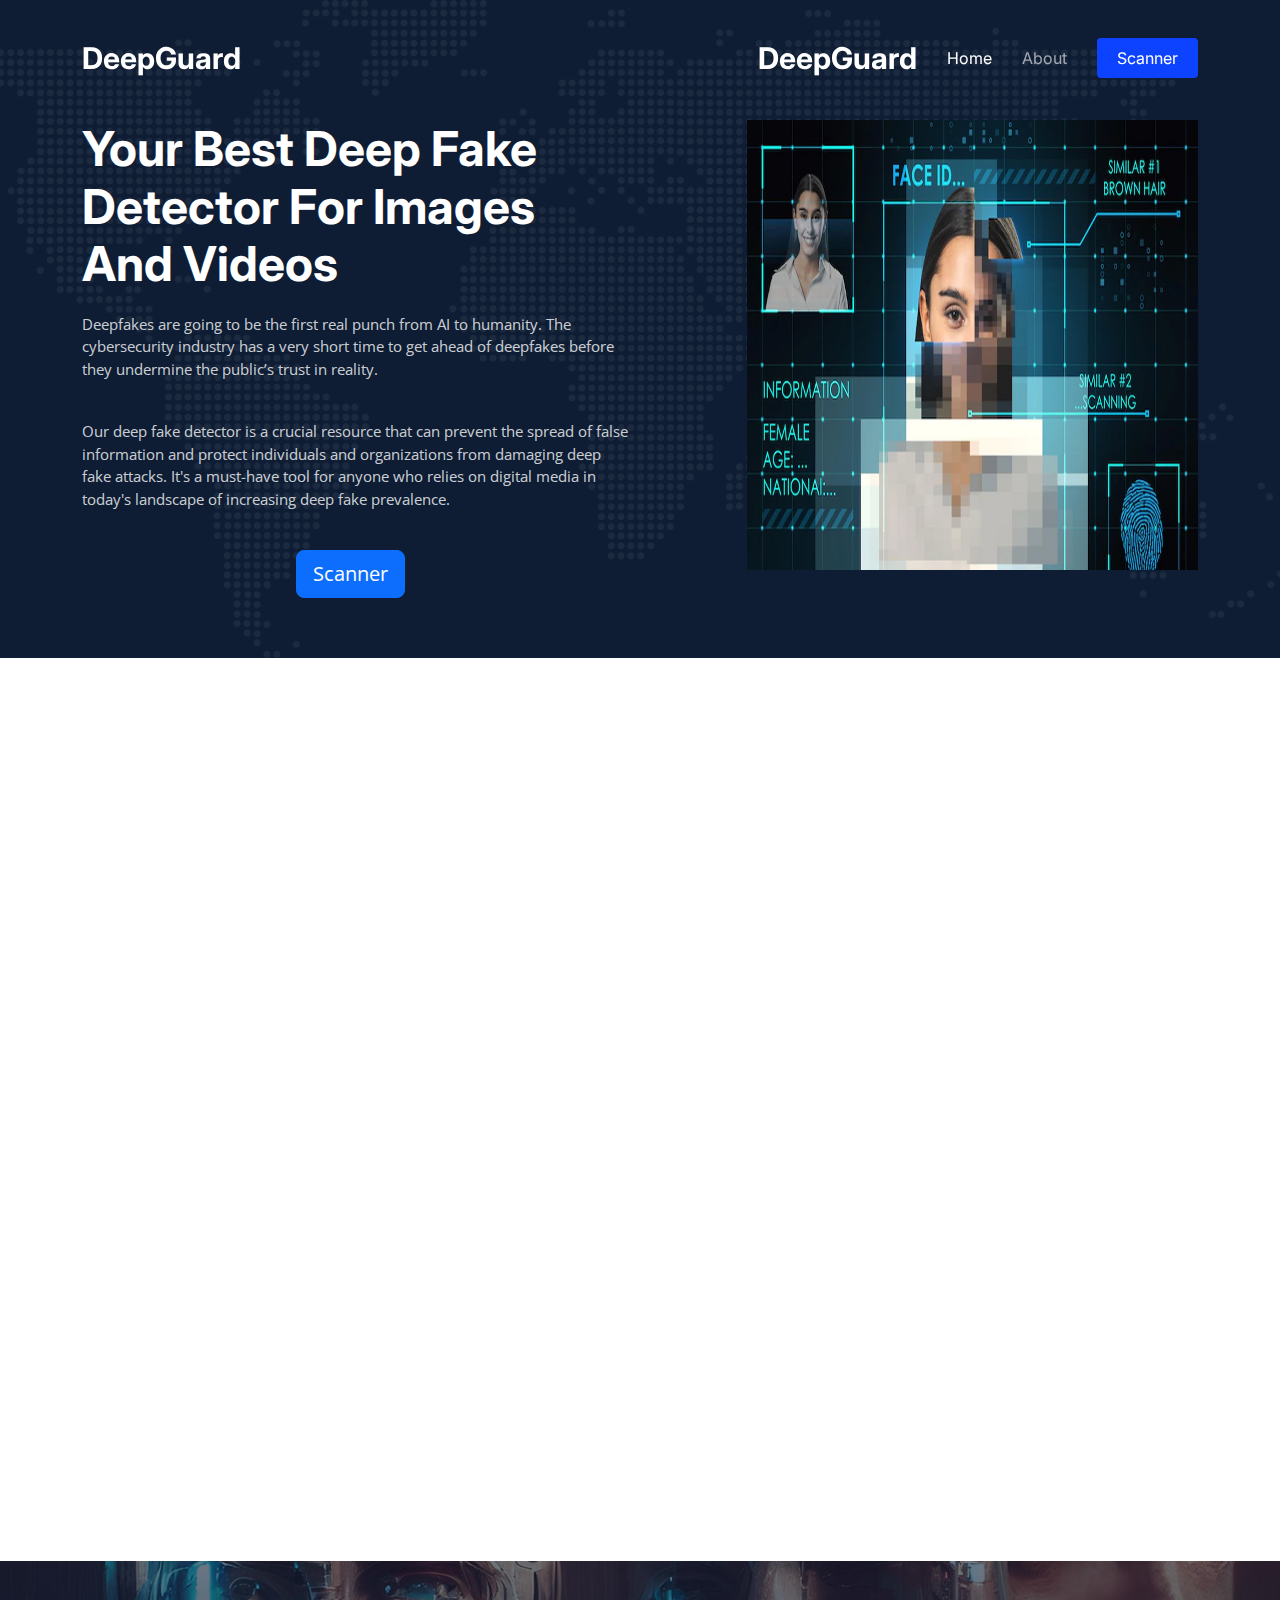
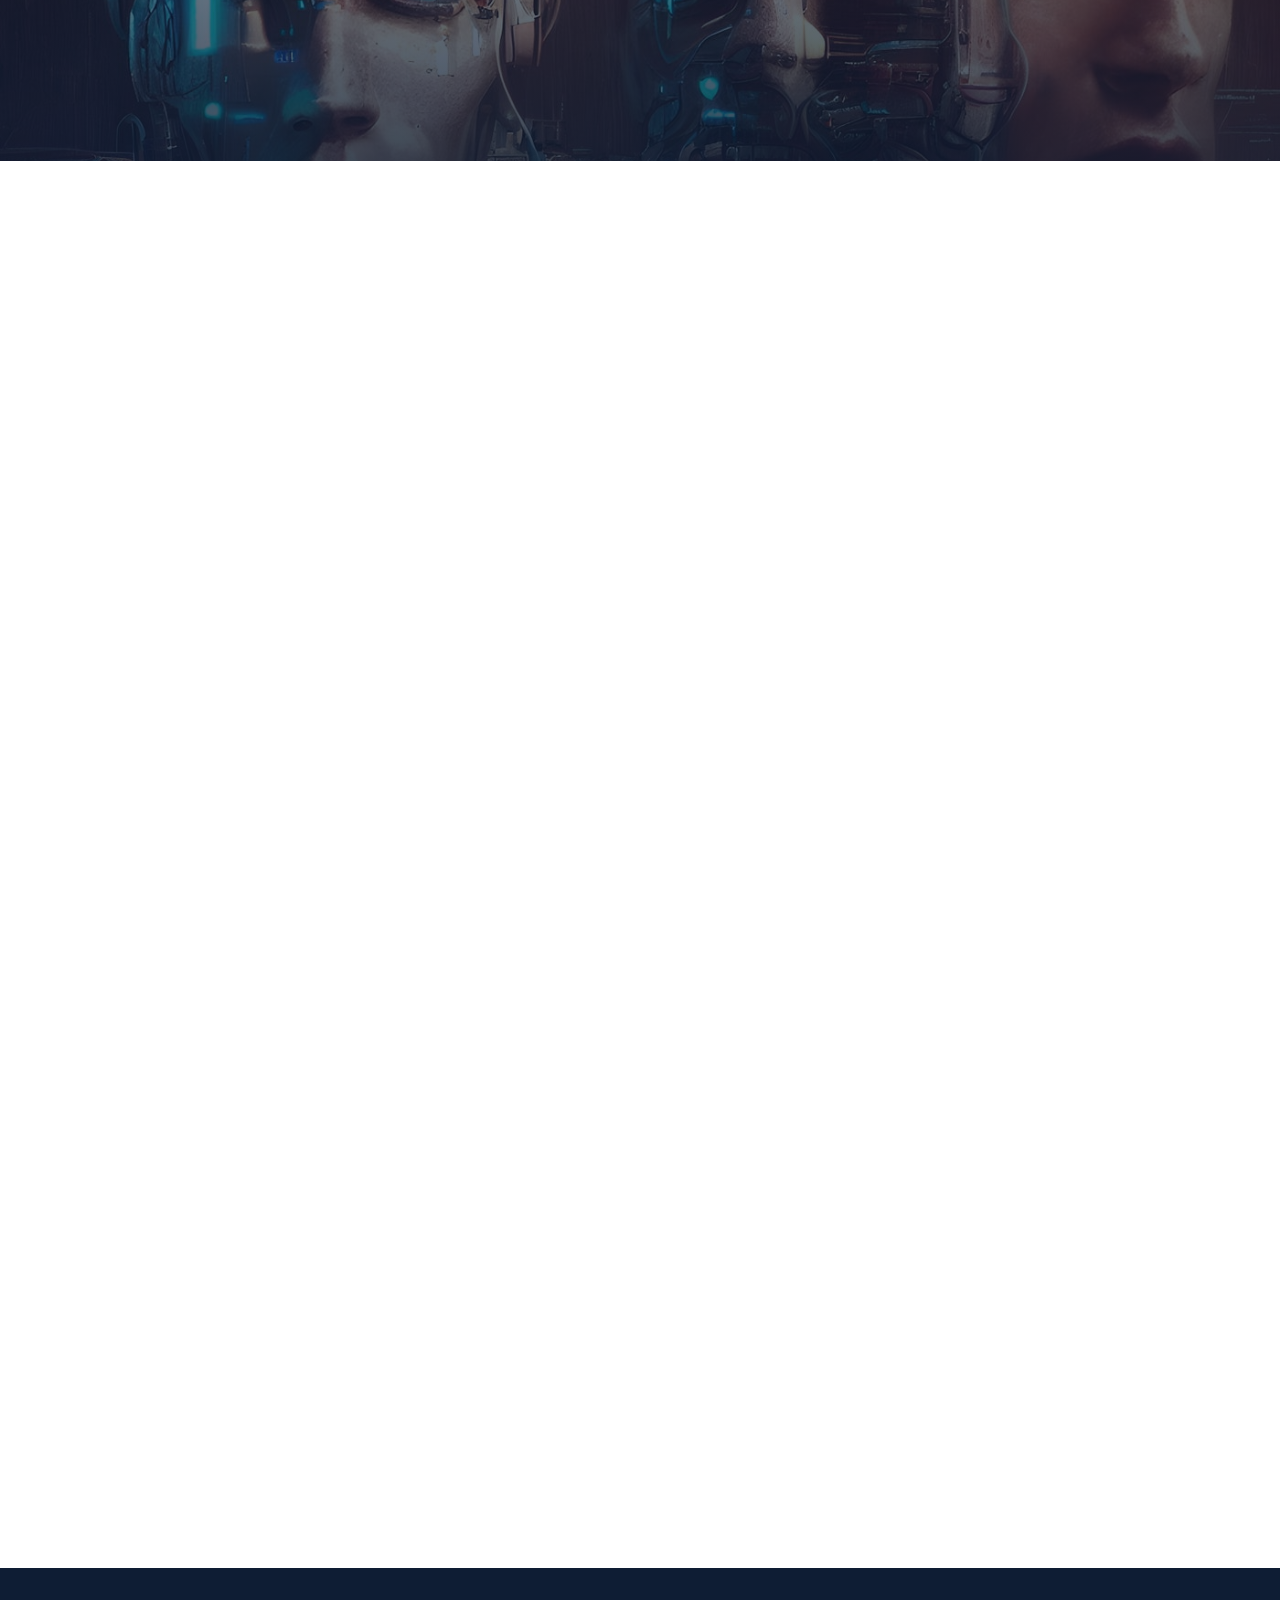
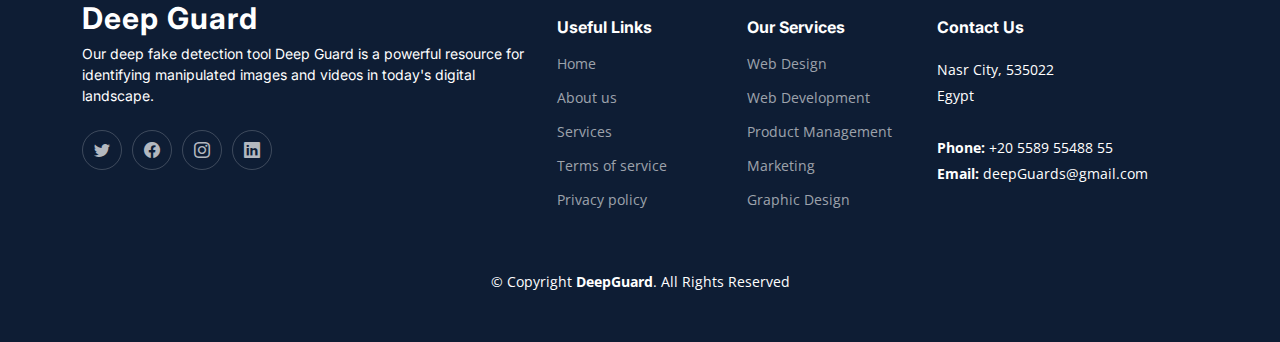
<file: index.html>
<!DOCTYPE html>
<html lang="en">

<head>
  <meta charset="utf-8">
  <meta content="width=device-width, initial-scale=1.0" name="viewport">

  <title>DeepGuard - Index</title>
  <meta content="" name="description">
  <meta content="" name="keywords">

  <!-- Favicons -->
  <link href="assets/img/favicon.png" rel="icon">
  <link href="assets/img/apple-touch-icon.png" rel="apple-touch-icon">

  <!-- Google Fonts -->
  <link rel="preconnect" href="https://fonts.googleapis.com">
  <link rel="preconnect" href="https://fonts.gstatic.com" crossorigin>
  <link href="https://fonts.googleapis.com/css2?family=Open+Sans:ital,wght@0,300;0,400;0,500;0,600;0,700;1,300;1,400;1,600;1,700&family=Poppins:ital,wght@0,300;0,400;0,500;0,600;0,700;1,300;1,400;1,500;1,600;1,700&family=Inter:ital,wght@0,300;0,400;0,500;0,600;0,700;1,300;1,400;1,500;1,600;1,700&display=swap" rel="stylesheet">

  <!-- Vendor CSS Files -->
  <link href="assets/vendor/bootstrap/css/bootstrap.min.css" rel="stylesheet">
  <link href="assets/vendor/bootstrap-icons/bootstrap-icons.css" rel="stylesheet">
  <link href="assets/vendor/fontawesome-free/css/all.min.css" rel="stylesheet">
  <link href="assets/vendor/glightbox/css/glightbox.min.css" rel="stylesheet">
  <link href="assets/vendor/swiper/swiper-bundle.min.css" rel="stylesheet">
  <link href="assets/vendor/aos/aos.css" rel="stylesheet">

  <!-- Template Main CSS File -->
  <link href="assets/css/main.css" rel="stylesheet">

  <!-- =======================================================
  * Template Name: Logis
  * Updated: May 30 2023 with Bootstrap v5.3.0
  * Template URL: https://bootstrapmade.com/logis-bootstrap-logistics-website-template/
  * Author: BootstrapMade.com
  * License: https://bootstrapmade.com/license/
  ======================================================== -->
</head>

<body>

  <!-- ======= Header ======= -->
  <header id="header" class="header d-flex align-items-center fixed-top">
    <div class="container-fluid container-xl d-flex align-items-center justify-content-between">

      <a href="index.html" class="logo d-flex align-items-center">
        <!-- Uncomment the line below if you also wish to use an image logo -->
        <!-- <img src="assets/img/logo.png" alt=""> -->
        <h1>DeepGuard</h1>
      </a>

      <i class="mobile-nav-toggle mobile-nav-show bi bi-list"></i>
      <i class="mobile-nav-toggle mobile-nav-hide d-none bi bi-x"></i>
      <nav id="navbar" class="navbar">
        <ul>
          
      <a href="index.html" class="logo d-flex align-items-center">
        <!-- Uncomment the line below if you also wish to use an image logo -->
        <!-- <img src="assets/img/logo.png" alt=""> -->
        <h1>DeepGuard</h1>
      </a>

      <i class="mobile-nav-toggle mobile-nav-show bi bi-list"></i>
      <i class="mobile-nav-toggle mobile-nav-hide d-none bi bi-x"></i>
      <nav id="navbar" class="navbar">
        <ul>
          <li><a href="index.html" class="active">Home</a></li>
          <li><a href="http://127.0.0.1:5502/about.html">About</a></li>
          
           
          
          <li><a class="get-a-quote" href="http://127.0.0.1:5000/">Scanner</a></li>
        </ul>
      </nav><!-- .navbar -->

    </div>
  </header><!-- End Header -->
  <!-- End Header -->

  <!-- ======= Hero Section ======= -->
  <section id="hero" class="hero d-flex align-items-center">
    <div class="container">
      <div class="row gy-4 d-flex justify-content-between" >
        <div class="col-lg-6 order-2 order-lg-1 d-flex flex-column justify-content-center">
          <h2 data-aos="fade-up">Your Best Deep Fake Detector For Images And Videos</h2>
          <p data-aos="fade-up" data-aos-delay="100">
            Deepfakes are going to be the first real punch from AI to humanity. The cybersecurity industry has a very short time to get ahead of deepfakes before they undermine the public’s trust in reality.</p>
            <p>Our deep fake detector is a crucial resource that can prevent the spread of false information and protect individuals and organizations from damaging deep fake attacks. It's a must-have tool for anyone who relies on digital media in today's landscape of increasing deep fake prevalence.
           	</p>

         
             <div class="row gy-4" data-aos="fade-up" data-aos-delay="400">
              <div class="col-lg-3 col-6 mx-auto">
                <a href="https://example.com">
                  <button type="button" class="btn btn-primary btn-block btn-lg">Scanner</button>
                </a>
              </div>
            </div>
        </div>

        <div class="col-lg-5 order-1 order-lg-2 hero-img" data-aos="zoom-out">
          <img src="static/img/deep.jpg" class="img-fluid mb-3 mb-lg-0" alt="" style="width:1200px; height:450px;">        </div>

      </div>
    </div>
  </section><!-- End Hero Section -->

  <main id="main">

    <!-- ======= Featured Services Section ======= -->
    <section id="featured-services" class="featured-services">
     
    </section><!-- End Featured Services Section -->

    <!-- ======= About Us Section ======= -->
    <section id="about" class="about pt-0">
      <div class="container" data-aos="fade-up">

        <div class="row gy-4">
          <div class="col-lg-6 position-relative align-self-start order-lg-last order-first">
            <img src="static/img/about.jpg" class="img-fluid" alt="">
            <a href="https://youtu.be/gLoI9hAX9dw" class="glightbox play-btn"></a>
          </div>
          <div class="col-lg-6 content order-last  order-lg-first">
            <h3>About Us</h3>
            <p>
              The app was developed by a our AI team and technology experts with a mission to make the world a safer place by fighting the growing threat of deep fakes.
            </p>
            <ul>
              <li data-aos="fade-up" data-aos-delay="100">
                <i class="bi bi-diagram-3"></i>
                <div>
                  <h5>User-friendly interface</h5>
                  <p>The app has a user-friendly interface that makes it accessible to all users, regardless of their technical expertise.</p>
                </div>
              </li>
              <li data-aos="fade-up" data-aos-delay="200">
                <i class="bi bi-fullscreen-exit"></i>
                <div>
                  <h5>Our commitment </h5>
                  <p>The developers are committed to staying ahead of the latest deep fake threats and continuously updating the app to ensure its effectiveness.</p>
                </div>
              </li>
              <li data-aos="fade-up" data-aos-delay="300">
                <i class="bi bi-broadcast"></i>
                <div>
                  <h5>Safety </h5>
                  <p>The app provides users with protection against the growing threat of deep fakes, backed by a team of experts who are dedicated to making the world a safer place.</p>
                </div>
              </li>
            </ul>
          </div>
        </div>

      </div>
    </section><!-- End About Us Section -->

    <!-- ======= Services Section ======= -->
    <section id="service" class="services pt-0">
      <div class="container" data-aos="fade-up">

        <div class="section-header">
          
        </div>

        

      </div>
    </section><!-- End Services Section -->

    <!-- ======= Call To Action Section ======= -->
    <section id="call-to-action" class="call-to-action">
      <div class="container" data-aos="zoom-out">

        
      </div>
    </section><!-- End Call To Action Section -->

    <!-- ======= Features Section ======= -->
    <section id="features" class="features">
      <div class="container">

        <div class="row gy-4 align-items-center features-item" data-aos="fade-up">

          <div class="col-md-5">
            <img src="static/img/features-1.jpg" class="img-fluid" alt="">
          </div>
          <div class="col-md-7">
            <h3>Beyond Reality: How Our Deep Learning Model Can Detect Even the Most Sophisticated Deep Fakes</h3>
           
            <ul>
              <li><i class="bi bi-check"></i> Our deep fake detector uses advanced algorithms and machine learning techniques.</li>
              <li><i class="bi bi-check"></i> It applies a deep learning model trained on a dataset of real and fake images and videos.</li>
              <li><i class="bi bi-check"></i> Our deep fake detector is constantly learning and evolving.
              </li>
            </ul>
          </div>
        </div><!-- Features Item -->

        <div class="row gy-4 align-items-center features-item" data-aos="fade-up">
          <div class="col-md-5 order-1 order-md-2">
            <img src="static/img/features-2.jpg" class="img-fluid" alt="">
          </div>
          <div class="col-md-7 order-2 order-md-1">
            <h3>The Future of Authenticity: How Our Deep Fake Detector is Paving the Way for More Secure Digital Communication</h3>
            <p class="fst-italic">
              In today's digital age, authenticity is more important than ever. That's where our deep fake detector comes in.
            </p>
            <p>
              In the era of deep fakes and digital manipulation, authenticity is crucial. Our deep fake detector uses advanced technology to accurately detect even the most sophisticated deep fakes, paving the way for more secure and trustworthy digital communication.            </p>
          </div>
        </div><!-- Features Item -->

       
        </div><!-- Features Item -->

      </div>
    </section><!-- End Features Section -->

    <!-- ======= Pricing Section ======= -->
    <section id="pricing" class="pricing pt-0">
     


    <!-- ======= Frequently Asked Questions Section ======= -->
    <section id="faq" class="faq">
      <div class="container" data-aos="fade-up">

        <div class="section-header">
          <span>Frequently Asked Questions</span>
          <h2>Frequently Asked Questions</h2>

        </div>

        <div class="row justify-content-center" data-aos="fade-up" data-aos-delay="200">
          <div class="col-lg-10">

            <div class="accordion accordion-flush" id="faqlist">

              <div class="accordion-item">
                <h3 class="accordion-header">
                  <button class="accordion-button collapsed" type="button" data-bs-toggle="collapse" data-bs-target="#faq-content-1">
                    <i class="bi bi-question-circle question-icon"></i>
                    How accurate is your deep fake detector in identifying manipulated images and videos?                  </button>
                </h3>
                <div id="faq-content-1" class="accordion-collapse collapse" data-bs-parent="#faqlist">
                  <div class="accordion-body">
                    Our deep fake detector  Deep Guard is highly accurate in identifying manipulated images and videos. Using advanced algorithms and machine learning techniques, our tool can detect even subtle changes in the original media that may indicate tampering or manipulation. We regularly update and improve our detection methods to stay ahead of evolving deep fake techniques and ensure the highest level of accuracy possible.                  </div>
                </div>
              </div><!-- # Faq item-->

              <div class="accordion-item">
                <h3 class="accordion-header">
                  <button class="accordion-button collapsed" type="button" data-bs-toggle="collapse" data-bs-target="#faq-content-2">
                    <i class="bi bi-question-circle question-icon"></i>
                    What is the cost of using your Deep Guard, and are there any subscription plans available?                  </button>
                </h3>
                <div id="faq-content-2" class="accordion-collapse collapse" data-bs-parent="#faqlist">
                  <div class="accordion-body">
                    We offer a range of pricing options for using our deep fake detector, including both free and paid plans. Our free plan allows users to scan a limited number of images and videos per month, while our paid plans offer more comprehensive detection features, higher scan limits, and advanced reporting capabilities. The cost of our paid plans varies depending on the number of scans and features included, and we also offer customized enterprise plans for larger organizations or high-volume users. For more information on pricing and subscription plans, please visit our website or contact our sales team.                  </div>
                </div>
              </div><!-- # Faq item-->

              
             

             
            </div>

          </div>
        </div>

      </div>
    </section><!-- End Frequently Asked Questions Section -->

  </main><!-- End #main -->

  <!-- ======= Footer ======= -->
  <footer id="footer" class="footer">

    <div class="container">
      <div class="row gy-4">
        <div class="col-lg-5 col-md-12 footer-info">
          <a href="index.html" class="logo d-flex align-items-center">
            <span>Deep Guard</span>
          </a>
          <p>Our deep fake detection tool Deep Guard is a powerful resource for identifying manipulated images and videos in today's digital landscape.</p>
          <div class="social-links d-flex mt-4">
            <a href="#" class="twitter"><i class="bi bi-twitter"></i></a>
            <a href="#" class="facebook"><i class="bi bi-facebook"></i></a>
            <a href="#" class="instagram"><i class="bi bi-instagram"></i></a>
            <a href="#" class="linkedin"><i class="bi bi-linkedin"></i></a>
          </div>
        </div>

        <div class="col-lg-2 col-6 footer-links">
          <h4>Useful Links</h4>
          <ul>
            <li><a href="#">Home</a></li>
            <li><a href="#">About us</a></li>
            <li><a href="#">Services</a></li>
            <li><a href="#">Terms of service</a></li>
            <li><a href="#">Privacy policy</a></li>
          </ul>
        </div>

        <div class="col-lg-2 col-6 footer-links">
          <h4>Our Services</h4>
          <ul>
            <li><a href="#">Web Design</a></li>
            <li><a href="#">Web Development</a></li>
            <li><a href="#">Product Management</a></li>
            <li><a href="#">Marketing</a></li>
            <li><a href="#">Graphic Design</a></li>
          </ul>
        </div>

        <div class="col-lg-3 col-md-12 footer-contact text-center text-md-start">
          <h4>Contact Us</h4>
          <p>
            Nasr City, 535022<br>
            Egypt <br><br>
            <strong>Phone:</strong> +20 5589 55488 55<br>
            <strong>Email:</strong> deepGuards@gmail.com<br>
          </p>

        </div>

      </div>
    </div>

    <div class="container mt-4">
      <div class="copyright">
        &copy; Copyright <strong><span>DeepGuard</span></strong>. All Rights Reserved
      </div>
      
    </div>

  </footer><!-- End Footer -->
  <!-- End Footer -->

  <a href="#" class="scroll-top d-flex align-items-center justify-content-center"><i class="bi bi-arrow-up-short"></i></a>

  <div id="preloader"></div>

  <!-- Vendor JS Files -->
  <script src="assets/vendor/bootstrap/js/bootstrap.bundle.min.js"></script>
  <script src="assets/vendor/purecounter/purecounter_vanilla.js"></script>
  <script src="assets/vendor/glightbox/js/glightbox.min.js"></script>
  <script src="assets/vendor/swiper/swiper-bundle.min.js"></script>
  <script src="assets/vendor/aos/aos.js"></script>
  <script src="assets/vendor/php-email-form/validate.js"></script>

  <!-- Template Main JS File -->
  <script src="assets/js/main.js"></script>

</body>

</html>
</file>
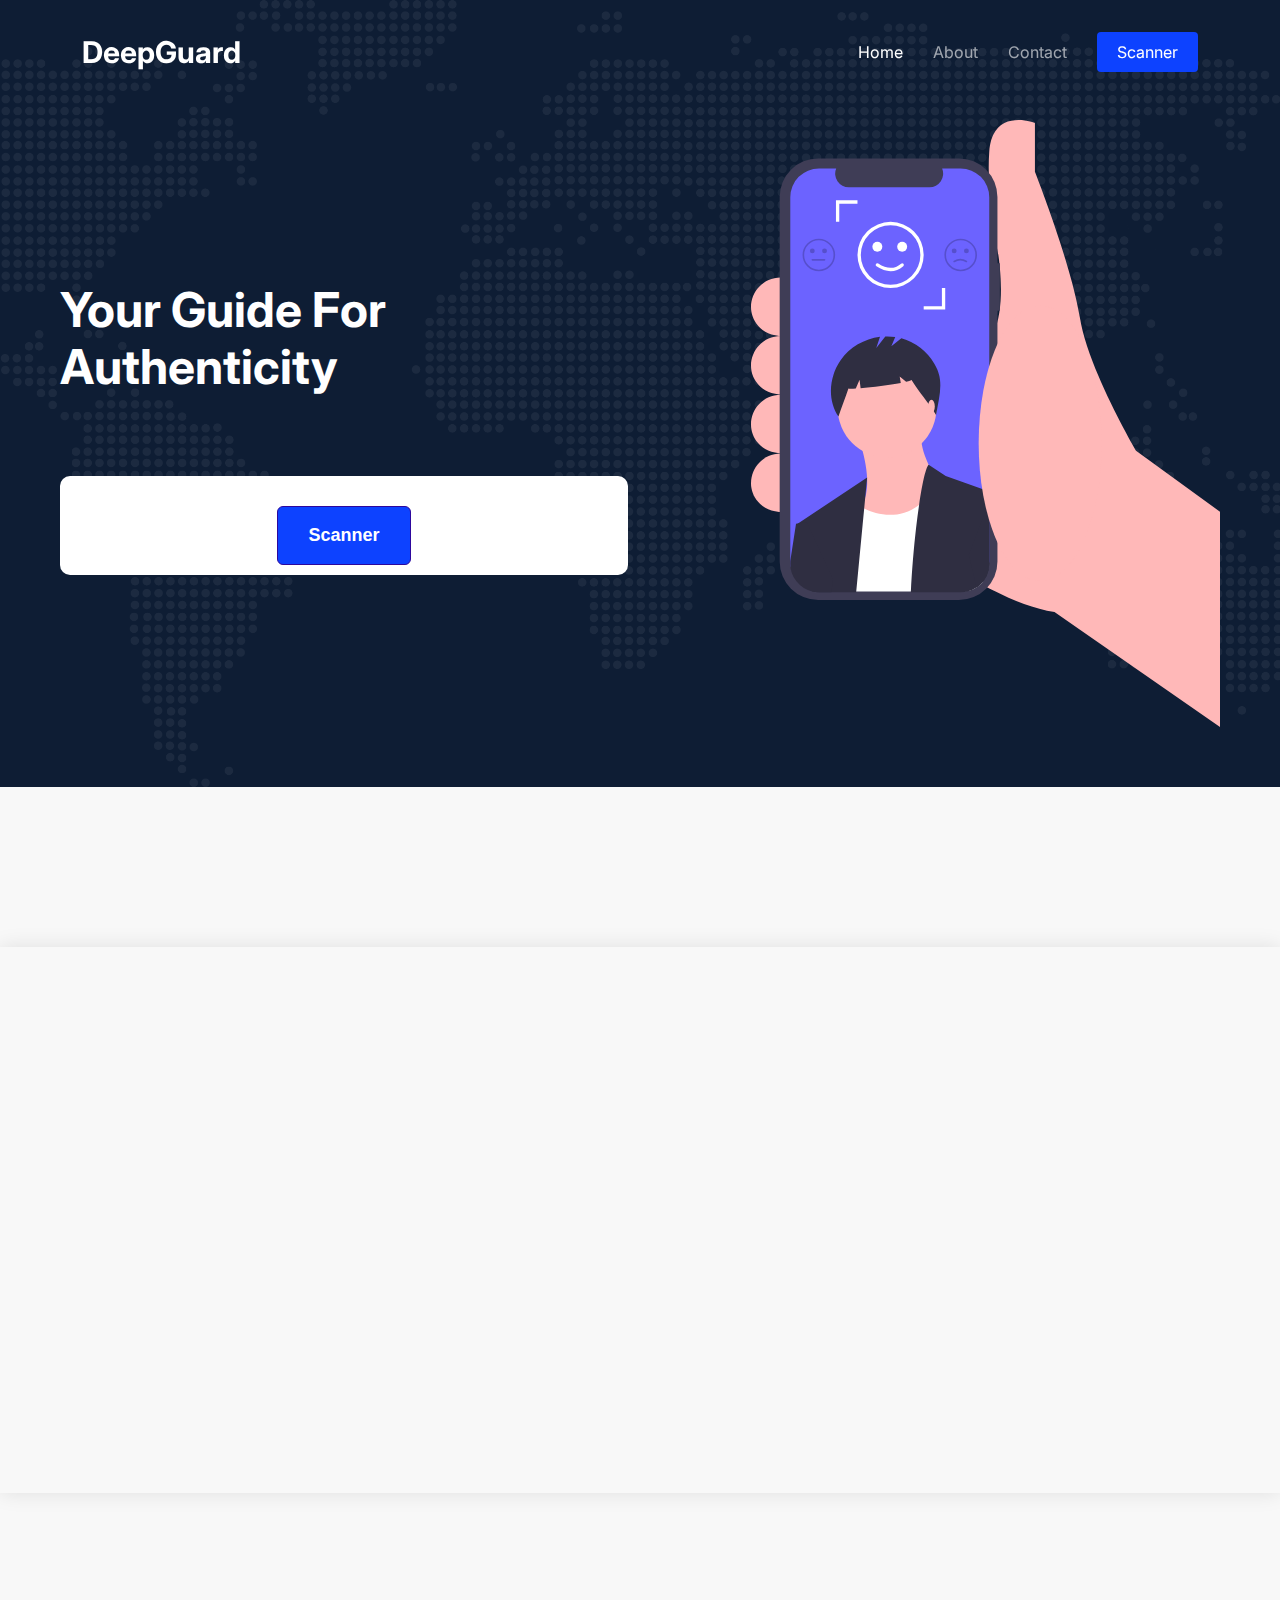
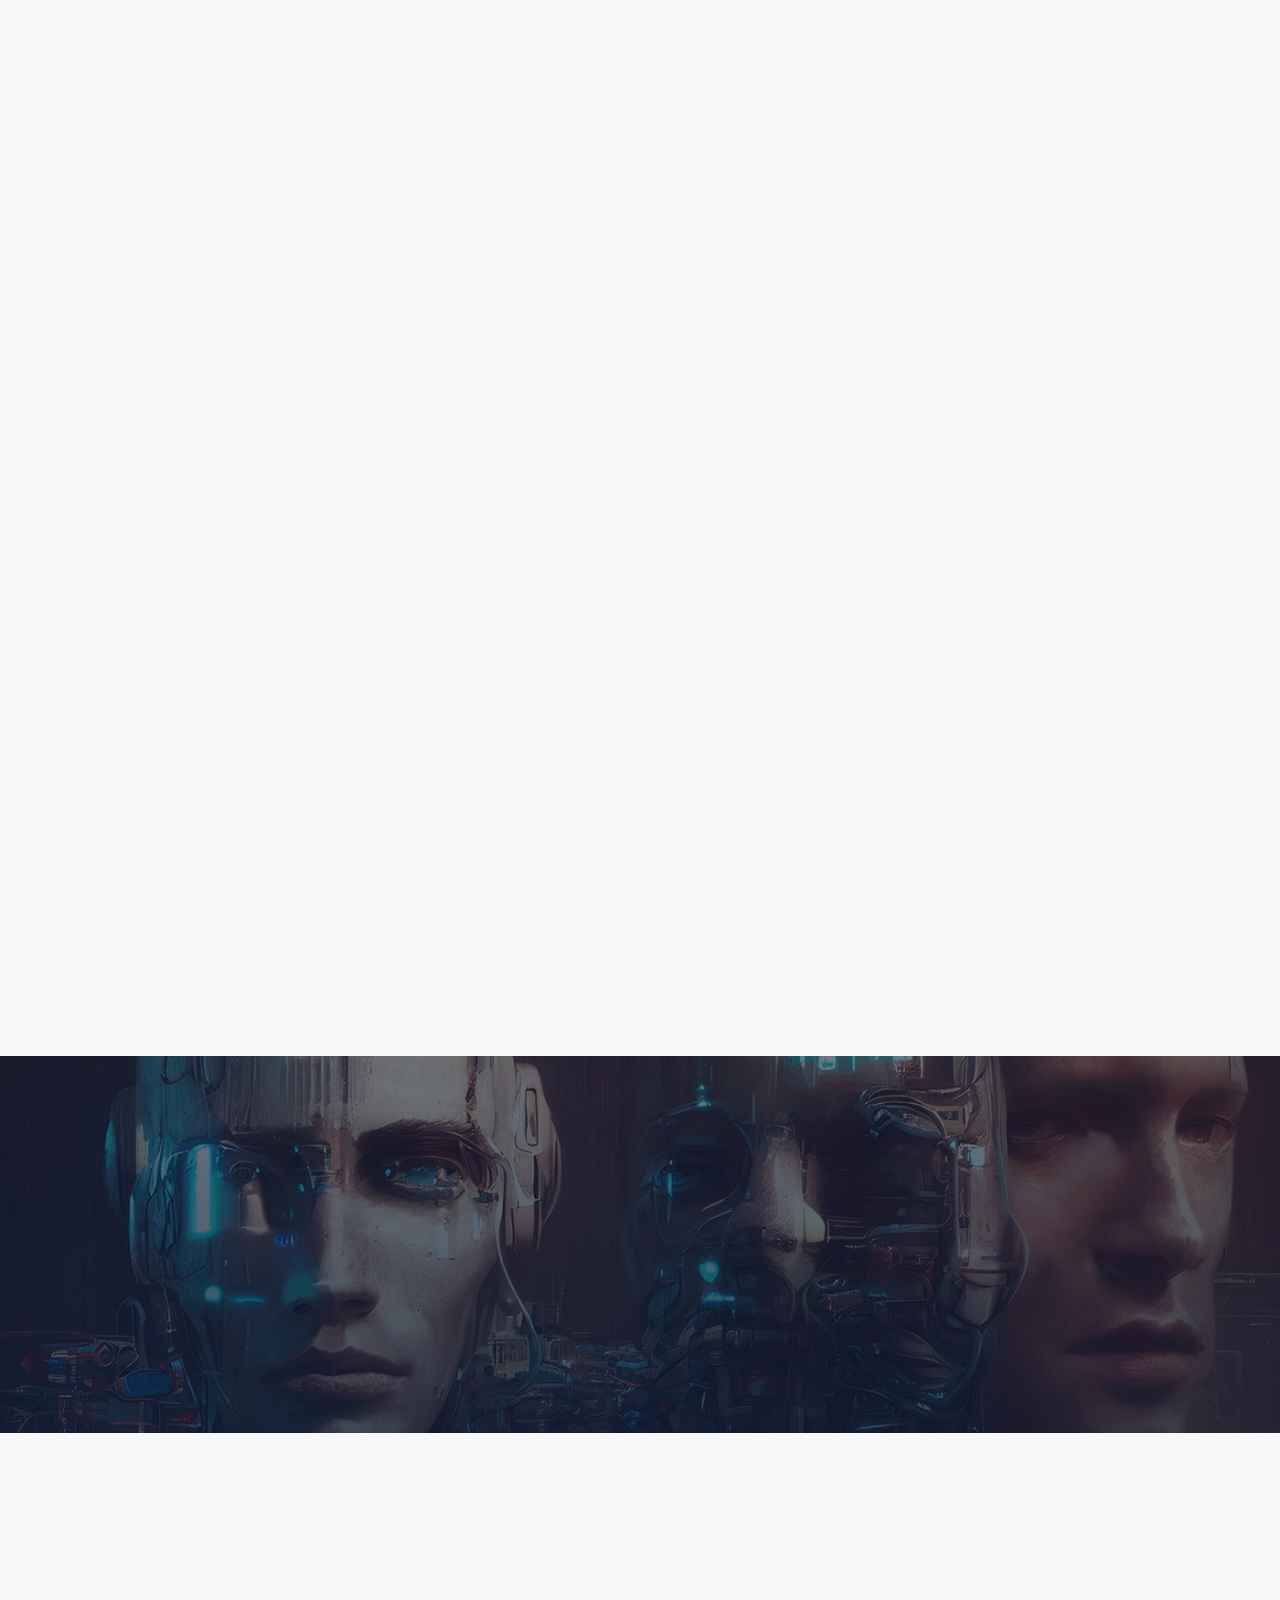
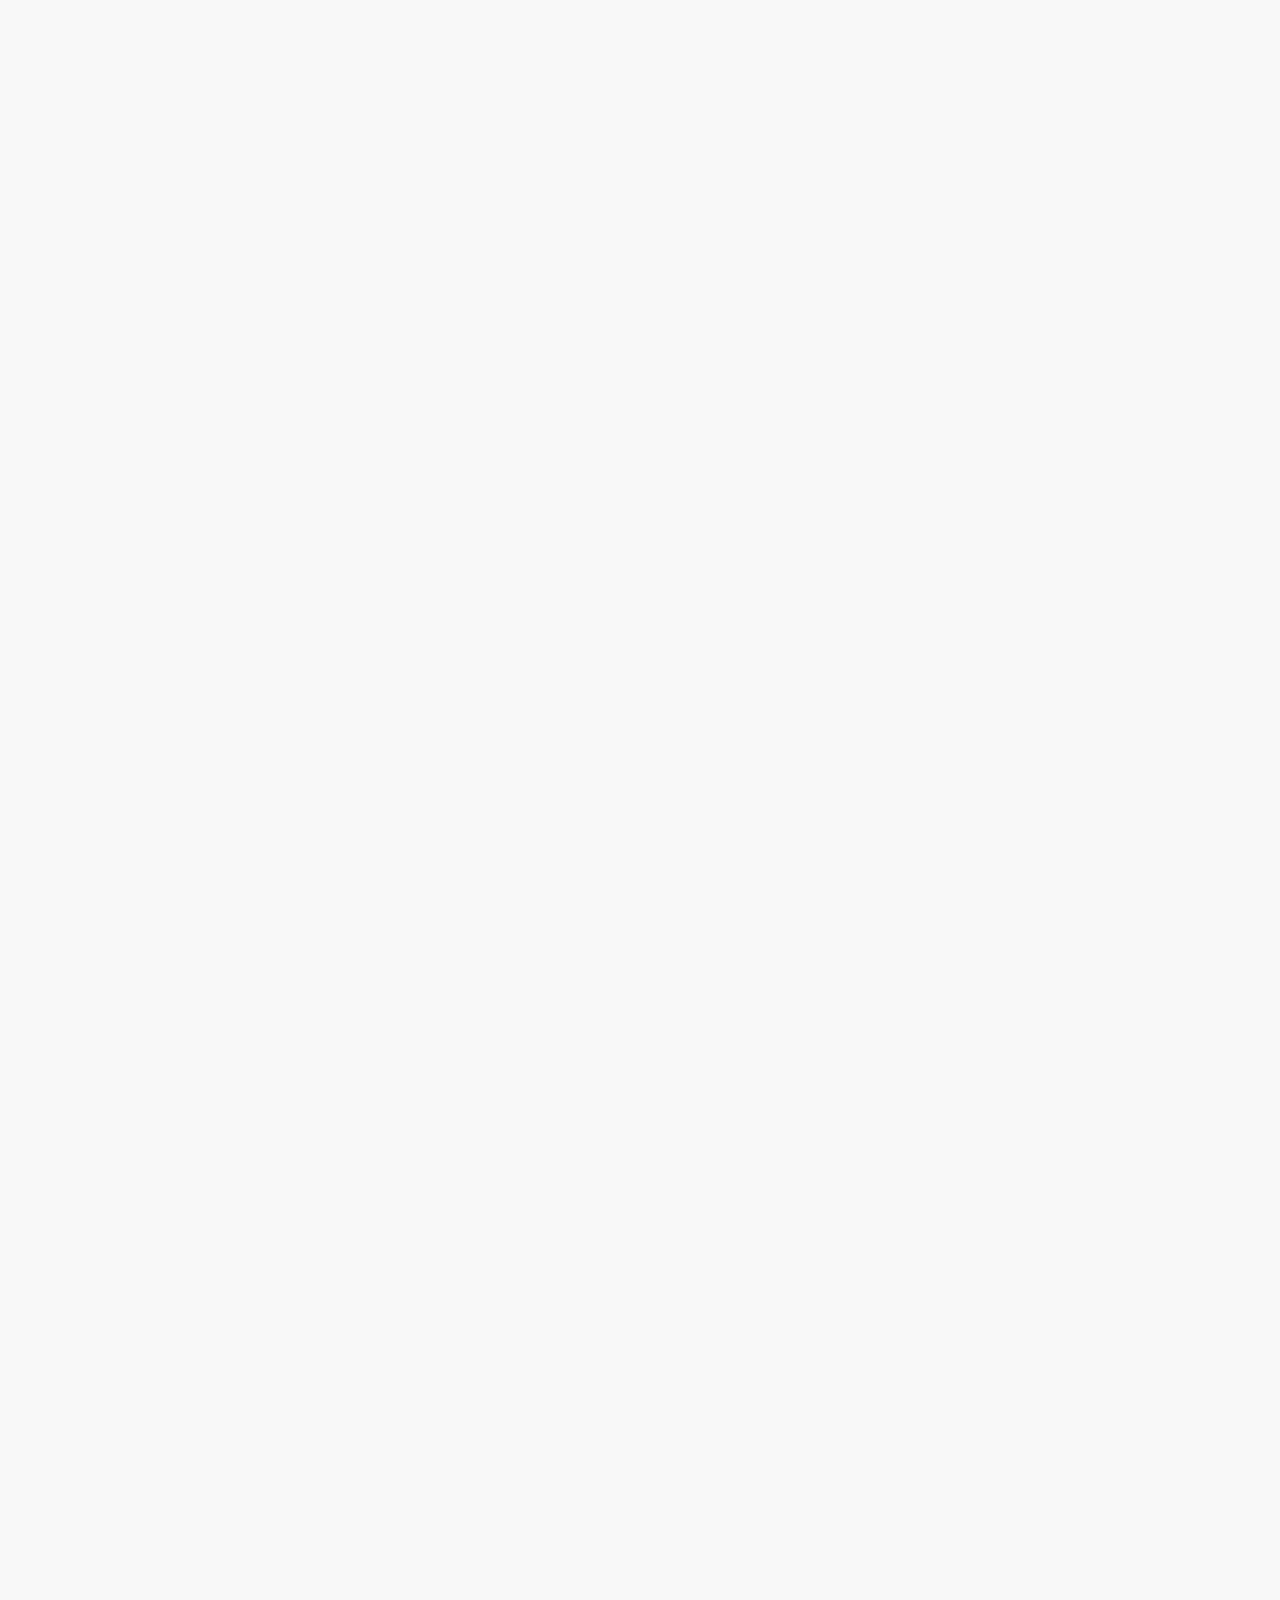
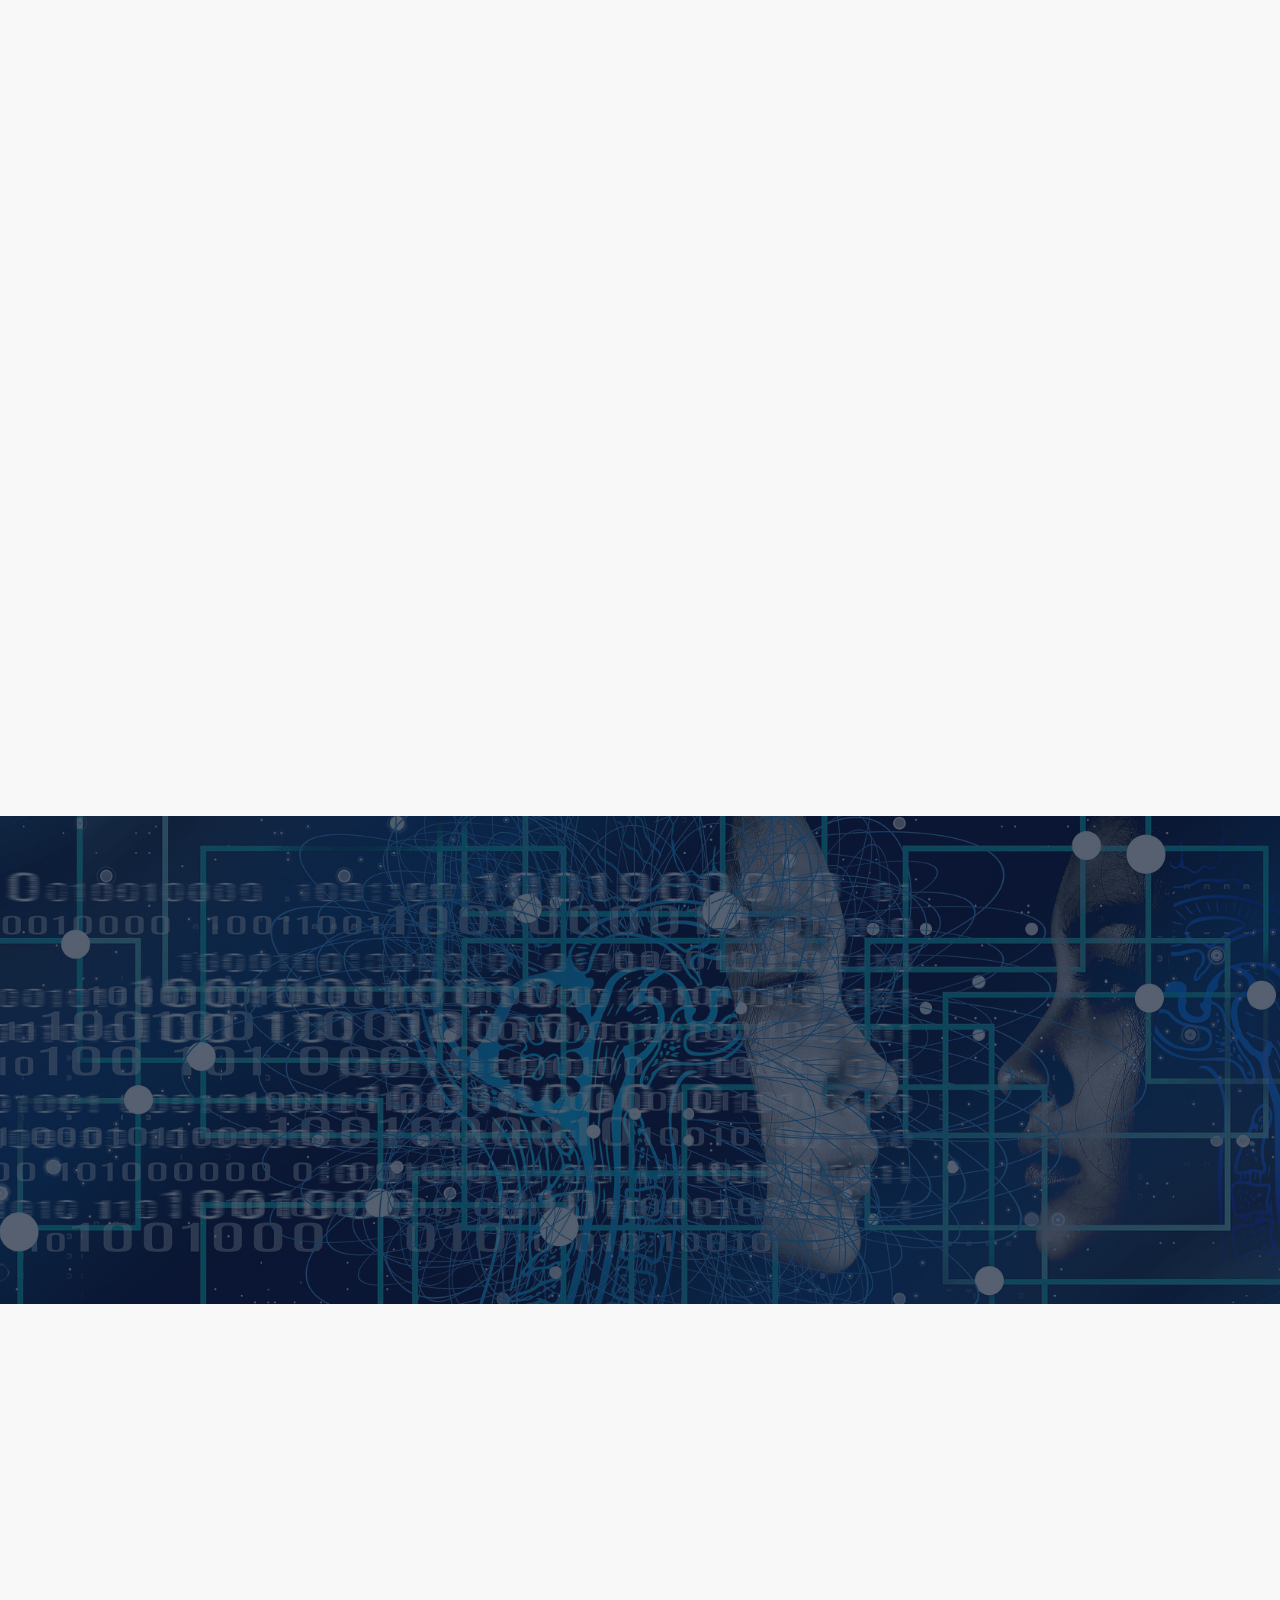
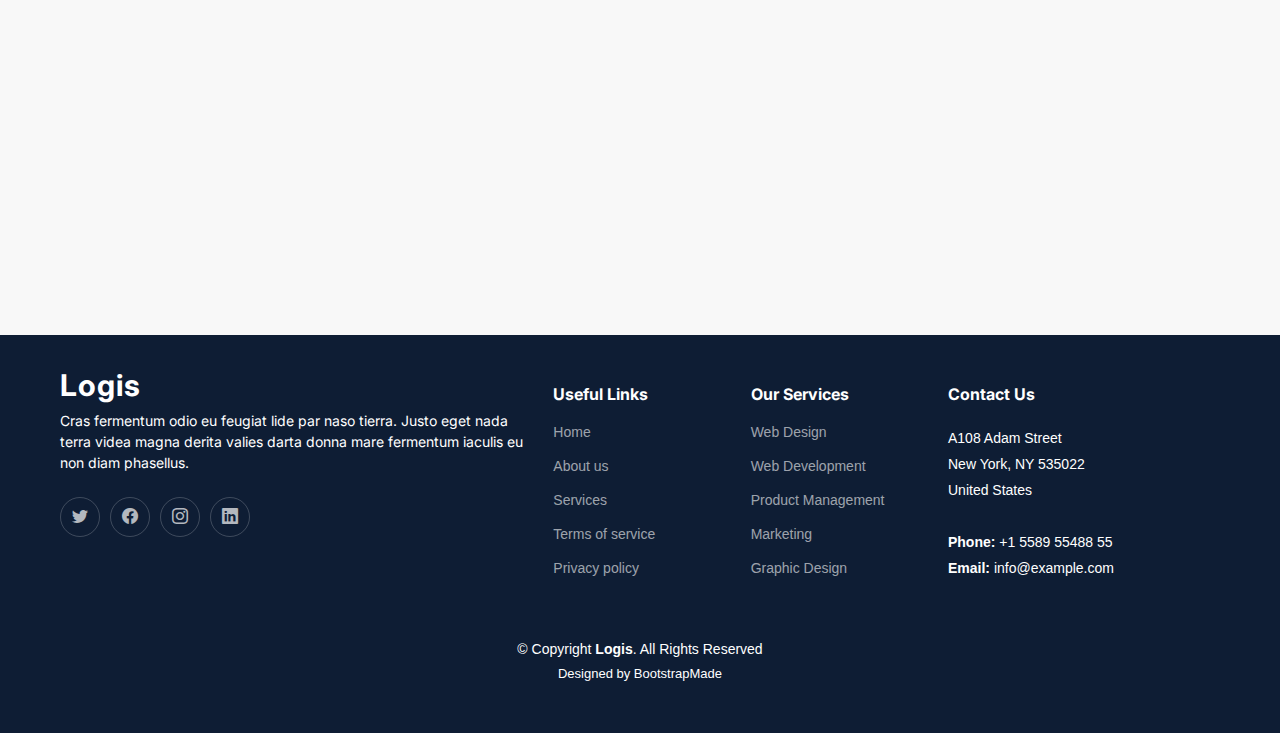
<file: main.html>
<!DOCTYPE html>
<html lang="en">


<head>
  <meta charset="utf-8">
  <meta content="width=device-width, initial-scale=1.0" name="viewport">

  <title>DeepGuard - About</title>
  <meta content="" name="description">
  <meta content="" name="keywords">

  <!-- Favicons -->
  <link href="static/img/favicon.png" rel="icon">
  <link href="static/img/apple-touch-icon.png" rel="apple-touch-icon">

  <!-- Google Fonts -->
  <link rel="preconnect" href="https://fonts.googleapis.com">
  <link rel="preconnect" href="https://fonts.gstatic.com" crossorigin>
  <link href="https://fonts.googleapis.com/css2?family=Open+Sans:ital,wght@0,300;0,400;0,500;0,600;0,700;1,300;1,400;1,600;1,700&family=Poppins:ital,wght@0,300;0,400;0,500;0,600;0,700;1,300;1,400;1,500;1,600;1,700&family=Inter:ital,wght@0,300;0,400;0,500;0,600;0,700;1,300;1,400;1,500;1,600;1,700&display=swap" rel="stylesheet">

  <!-- Vendor CSS Files -->
  <link href="static/vendor/bootstrap/css/bootstrap.min.css" rel="stylesheet">
  <link href="static/vendor/bootstrap-icons/bootstrap-icons.css" rel="stylesheet">
  <link href="static/vendor/fontawesome-free/css/all.min.css" rel="stylesheet">
  <link href="static/vendor/glightbox/css/glightbox.min.css" rel="stylesheet">
  <link href="static/vendor/swiper/swiper-bundle.min.css" rel="stylesheet">
  <link href="static/vendor/aos/aos.css" rel="stylesheet">

  <!-- Template Main CSS File -->
  <link href="static/css/main.css" rel="stylesheet" media="all">

  <!-- =======================================================
  * Template Name: Logis
  * Updated: May 30 2023 with Bootstrap v5.3.0
  * Template URL: https://bootstrapmade.com/logis-bootstrap-logistics-website-template/
  * Author: BootstrapMade.com
  * License: https://bootstrapmade.com/license/
  ======================================================== -->
</head>

<body>

  <!-- ======= Header ======= -->
  <header id="header" class="header d-flex align-items-center fixed-top">
    <div class="container-fluid container-xl d-flex align-items-center justify-content-between">

      <a href="index.html" class="logo d-flex align-items-center">
        <!-- Uncomment the line below if you also wish to use an image logo -->
        <!-- <img src="assets/img/logo.png" alt=""> -->
        <h1>DeepGuard</h1>
      </a>

      <i class="mobile-nav-toggle mobile-nav-show bi bi-list"></i>
      <i class="mobile-nav-toggle mobile-nav-hide d-none bi bi-x"></i>
      <nav id="navbar" class="navbar">
        <ul>
          <li><a href="index.html" class="active">Home</a></li>
          <li><a href="about.html">About</a></li>
         
          <li><a href="contact.html">Contact</a></li>
          <li><a class="get-a-quote" href="http://127.0.0.1:5000">Scanner</a></li>
        </ul>
      </nav><!-- .navbar -->

    </div>
  </header><!-- End Header -->
  <!-- End Header -->

  <!-- ======= Hero Section ======= -->
  <section id="hero" class="hero d-flex align-items-center">
    <div class="container">
      <div class="row gy-4 d-flex justify-content-between">
        <div class="col-lg-6 order-2 order-lg-1 d-flex flex-column justify-content-center">
          <h2 data-aos="fade-up">Your Guide For Authenticity</h2>
          <p data-aos="fade-up" data-aos-delay="100"> </p>

          <form action="#" class="form-search d-flex align-items-stretch mb-3" data-aos="fade-up" data-aos-delay="200">
            
            <button type="submit" class="btn btn-primary" style="font-size: large;" href="http://127.0.0.1:5000">Scanner</button>
          </form>

          <div class="row gy-4" data-aos="fade-up" data-aos-delay="400">

           

            
          </div>
        </div>

        <div class="col-lg-5 order-1 order-lg-2 hero-img" data-aos="zoom-out">
          <img src="assets/img/undraw_sentiment_analysis_jp6w.svg" class="img-fluid mb-3 mb-lg-0" alt="">
        </div>

      </div>
    </div>
  </section><!-- End Hero Section -->

  <main id="main">

    <!-- ======= Featured Services Section ======= -->
    <section id="featured-services" class="featured-services">
      <div class="container">

        <div class="row gy-4">

          
        </div>

      </div>
    </section><!-- End Featured Services Section -->

    <!-- ======= About Us Section ======= -->
    <section id="about" class="about pt-0">
      <div class="container" data-aos="fade-up">

        <div class="row gy-4">
          <div class="col-lg-6 position-relative align-self-start order-lg-last order-first">
            <img src="assets/img/about.jpg" class="img-fluid" alt="">
            <a href="https://www.youtube.com/watch?v=LXb3EKWsInQ" class="glightbox play-btn"></a>
          </div>
          <div class="col-lg-6 content order-last  order-lg-first">
            <h3>About Us</h3>
            <p>
              Dolor iure expedita id fuga asperiores qui sunt consequatur minima. Quidem voluptas deleniti. Sit quia molestiae quia quas qui magnam itaque veritatis dolores. Corrupti totam ut eius incidunt reiciendis veritatis asperiores placeat.
            </p>
            <ul>
              <li data-aos="fade-up" data-aos-delay="100">
                <i class="bi bi-diagram-3"></i>
                <div>
                  <h5>Ullamco laboris nisi ut aliquip consequat</h5>
                  <p>Magni facilis facilis repellendus cum excepturi quaerat praesentium libre trade</p>
                </div>
              </li>
              <li data-aos="fade-up" data-aos-delay="200">
                <i class="bi bi-fullscreen-exit"></i>
                <div>
                  <h5>Magnam soluta odio exercitationem reprehenderi</h5>
                  <p>Quo totam dolorum at pariatur aut distinctio dolorum laudantium illo direna pasata redi</p>
                </div>
              </li>
              <li data-aos="fade-up" data-aos-delay="300">
                <i class="bi bi-broadcast"></i>
                <div>
                  <h5>Voluptatem et qui exercitationem</h5>
                  <p>Et velit et eos maiores est tempora et quos dolorem autem tempora incidunt maxime veniam</p>
                </div>
              </li>
            </ul>
          </div>
        </div>

      </div>
    </section><!-- End About Us Section -->

    <!-- ======= Services Section ======= -->
    <section id="service" class="services pt-0">
      <div class="container" data-aos="fade-up">

        <div class="section-header">
          <span>Our Services</span>
          <h2>Our Services</h2>

        </div>

        <div class="row gy-4">

          <div class="col-lg-4 col-md-6" data-aos="fade-up" data-aos-delay="100">
            <div class="card">
              <div class="card-img">
                <img src="assets/img/storage-service.jpg" alt="" class="img-fluid">
              </div>
              <h3><a href="service-details.html" class="stretched-link">Storage</a></h3>
              <p>Cumque eos in qui numquam. Aut aspernatur perferendis sed atque quia voluptas quisquam repellendus temporibus itaqueofficiis odit</p>
            </div>
          </div><!-- End Card Item -->

          <div class="col-lg-4 col-md-6" data-aos="fade-up" data-aos-delay="200">
            <div class="card">
              <div class="card-img">
                <img src="assets/img/logistics-service.jpg" alt="" class="img-fluid">
              </div>
              <h3><a href="service-details.html" class="stretched-link">Logistics</a></h3>
              <p>Asperiores provident dolor accusamus pariatur dolore nam id audantium ut et iure incidunt molestiae dolor ipsam ducimus occaecati nisi</p>
            </div>
          </div><!-- End Card Item -->

          <div class="col-lg-4 col-md-6" data-aos="fade-up" data-aos-delay="300">
            <div class="card">
              <div class="card-img">
                <img src="assets/img/cargo-service.jpg" alt="" class="img-fluid">
              </div>
              <h3><a href="service-details.html" class="stretched-link">Cargo</a></h3>
              <p>Dicta quam similique quia architecto eos nisi aut ratione aut ipsum reiciendis sit doloremque oluptatem aut et molestiae ut et nihil</p>
            </div>
          </div><!-- End Card Item -->

          <div class="col-lg-4 col-md-6" data-aos="fade-up" data-aos-delay="400">
            <div class="card">
              <div class="card-img">
                <img src="assets/img/trucking-service.jpg" alt="" class="img-fluid">
              </div>
              <h3><a href="service-details.html" class="stretched-link">Trucking</a></h3>
              <p>Dicta quam similique quia architecto eos nisi aut ratione aut ipsum reiciendis sit doloremque oluptatem aut et molestiae ut et nihil</p>
            </div>
          </div><!-- End Card Item -->

          <div class="col-lg-4 col-md-6" data-aos="fade-up" data-aos-delay="500">
            <div class="card">
              <div class="card-img">
                <img src="assets/img/packaging-service.jpg" alt="" class="img-fluid">
              </div>
              <h3><a href="service-details.html" class="stretched-link">Packaging</a></h3>
              <p>Illo consequuntur quisquam delectus praesentium modi dignissimos facere vel cum onsequuntur maiores beatae consequatur magni voluptates</p>
            </div>
          </div><!-- End Card Item -->

          <div class="col-lg-4 col-md-6" data-aos="fade-up" data-aos-delay="600">
            <div class="card">
              <div class="card-img">
                <img src="assets/img/warehousing-service.jpg" alt="" class="img-fluid">
              </div>
              <h3><a href="service-details.html" class="stretched-link">Warehousing</a></h3>
              <p>Quas assumenda non occaecati molestiae. In aut earum sed natus eatae in vero. Ab modi quisquam aut nostrum unde et qui est non quo nulla</p>
            </div>
          </div><!-- End Card Item -->

        </div>

      </div>
    </section><!-- End Services Section -->

    <!-- ======= Call To Action Section ======= -->
    <section id="call-to-action" class="call-to-action">
      <div class="container" data-aos="zoom-out">

        <div class="row justify-content-center">
          <div class="col-lg-8 text-center">
            <h3>Call To Action</h3>
            <p> Duis aute irure dolor in reprehenderit in voluptate velit esse cillum dolore eu fugiat nulla pariatur. Excepteur sint occaecat cupidatat non proident, sunt in culpa qui officia deserunt mollit anim id est laborum.</p>
            <a class="cta-btn" href="#">Call To Action</a>
          </div>
        </div>

      </div>
    </section><!-- End Call To Action Section -->

    <!-- ======= Features Section ======= -->
    <section id="features" class="features">
      <div class="container">

        <div class="row gy-4 align-items-center features-item" data-aos="fade-up">

          <div class="col-md-5">
            <img src="assets/img/features-1.jpg" class="img-fluid" alt="">
          </div>
          <div class="col-md-7">
            <h3>Voluptatem dignissimos provident quasi corporis voluptates sit assumenda.</h3>
            <p class="fst-italic">
              Lorem ipsum dolor sit amet, consectetur adipiscing elit, sed do eiusmod tempor incididunt ut labore et dolore
              magna aliqua.
            </p>
            <ul>
              <li><i class="bi bi-check"></i> Ullamco laboris nisi ut aliquip ex ea commodo consequat.</li>
              <li><i class="bi bi-check"></i> Duis aute irure dolor in reprehenderit in voluptate velit.</li>
              <li><i class="bi bi-check"></i> Ullam est qui quos consequatur eos accusamus.</li>
            </ul>
          </div>
        </div><!-- Features Item -->

        <div class="row gy-4 align-items-center features-item" data-aos="fade-up">
          <div class="col-md-5 order-1 order-md-2">
            <img src="assets/img/features-2.jpg" class="img-fluid" alt="">
          </div>
          <div class="col-md-7 order-2 order-md-1">
            <h3>Corporis temporibus maiores provident</h3>
            <p class="fst-italic">
              Lorem ipsum dolor sit amet, consectetur adipiscing elit, sed do eiusmod tempor incididunt ut labore et dolore
              magna aliqua.
            </p>
            <p>
              Ullamco laboris nisi ut aliquip ex ea commodo consequat. Duis aute irure dolor in reprehenderit in voluptate
              velit esse cillum dolore eu fugiat nulla pariatur. Excepteur sint occaecat cupidatat non proident, sunt in
              culpa qui officia deserunt mollit anim id est laborum
            </p>
          </div>
        </div><!-- Features Item -->

        <div class="row gy-4 align-items-center features-item" data-aos="fade-up">
          <div class="col-md-5">
            <img src="assets/img/features-3.jpg" class="img-fluid" alt="">
          </div>
          <div class="col-md-7">
            <h3>Sunt consequatur ad ut est nulla consectetur reiciendis animi voluptas</h3>
            <p>Cupiditate placeat cupiditate placeat est ipsam culpa. Delectus quia minima quod. Sunt saepe odit aut quia voluptatem hic voluptas dolor doloremque.</p>
            <ul>
              <li><i class="bi bi-check"></i> Ullamco laboris nisi ut aliquip ex ea commodo consequat.</li>
              <li><i class="bi bi-check"></i> Duis aute irure dolor in reprehenderit in voluptate velit.</li>
              <li><i class="bi bi-check"></i> Facilis ut et voluptatem aperiam. Autem soluta ad fugiat.</li>
            </ul>
          </div>
        </div><!-- Features Item -->

        <div class="row gy-4 align-items-center features-item" data-aos="fade-up">
          <div class="col-md-5 order-1 order-md-2">
            <img src="assets/img/features-4.jpg" class="img-fluid" alt="">
          </div>
          <div class="col-md-7 order-2 order-md-1">
            <h3>Quas et necessitatibus eaque impedit ipsum animi consequatur incidunt in</h3>
            <p class="fst-italic">
              Lorem ipsum dolor sit amet, consectetur adipiscing elit, sed do eiusmod tempor incididunt ut labore et dolore
              magna aliqua.
            </p>
            <p>
              Ullamco laboris nisi ut aliquip ex ea commodo consequat. Duis aute irure dolor in reprehenderit in voluptate
              velit esse cillum dolore eu fugiat nulla pariatur. Excepteur sint occaecat cupidatat non proident, sunt in
              culpa qui officia deserunt mollit anim id est laborum
            </p>
          </div>
        </div><!-- Features Item -->

      </div>
    </section><!-- End Features Section -->

    <!-- ======= Pricing Section ======= -->
    <section id="pricing" class="pricing pt-0">
      <div class="container" data-aos="fade-up">

        <div class="section-header">
          <span>Pricing</span>
          <h2>Pricing</h2>

        </div>

        <div class="row gy-4">

          <div class="col-lg-4" data-aos="fade-up" data-aos-delay="100">
            <div class="pricing-item">
              <h3>Free Plan</h3>
              <h4><sup>$</sup>0<span> / month</span></h4>
              <ul>
                <li><i class="bi bi-check"></i> Quam adipiscing vitae proin</li>
                <li><i class="bi bi-check"></i> Nec feugiat nisl pretium</li>
                <li><i class="bi bi-check"></i> Nulla at volutpat diam uteera</li>
                <li class="na"><i class="bi bi-x"></i> <span>Pharetra massa massa ultricies</span></li>
                <li class="na"><i class="bi bi-x"></i> <span>Massa ultricies mi quis hendrerit</span></li>
              </ul>
              <a href="#" class="buy-btn">Buy Now</a>
            </div>
          </div><!-- End Pricing Item -->

          <div class="col-lg-4" data-aos="fade-up" data-aos-delay="200">
            <div class="pricing-item featured">
              <h3>Business Plan</h3>
              <h4><sup>$</sup>29<span> / month</span></h4>
              <ul>
                <li><i class="bi bi-check"></i> Quam adipiscing vitae proin</li>
                <li><i class="bi bi-check"></i> Nec feugiat nisl pretium</li>
                <li><i class="bi bi-check"></i> Nulla at volutpat diam uteera</li>
                <li><i class="bi bi-check"></i> Pharetra massa massa ultricies</li>
                <li><i class="bi bi-check"></i> Massa ultricies mi quis hendrerit</li>
              </ul>
              <a href="#" class="buy-btn">Buy Now</a>
            </div>
          </div><!-- End Pricing Item -->

          <div class="col-lg-4" data-aos="fade-up" data-aos-delay="300">
            <div class="pricing-item">
              <h3>Developer Plan</h3>
              <h4><sup>$</sup>49<span> / month</span></h4>
              <ul>
                <li><i class="bi bi-check"></i> Quam adipiscing vitae proin</li>
                <li><i class="bi bi-check"></i> Nec feugiat nisl pretium</li>
                <li><i class="bi bi-check"></i> Nulla at volutpat diam uteera</li>
                <li><i class="bi bi-check"></i> Pharetra massa massa ultricies</li>
                <li><i class="bi bi-check"></i> Massa ultricies mi quis hendrerit</li>
              </ul>
              <a href="#" class="buy-btn">Buy Now</a>
            </div>
          </div><!-- End Pricing Item -->

        </div>

      </div>
    </section><!-- End Pricing Section -->

    <!-- ======= Testimonials Section ======= -->
    <section id="testimonials" class="testimonials">
      <div class="container">

        <div class="slides-1 swiper" data-aos="fade-up">
          <div class="swiper-wrapper">

            <div class="swiper-slide">
              <div class="testimonial-item">
                <img src="assets/img/testimonials/testimonials-1.jpg" class="testimonial-img" alt="">
                <h3>Saul Goodman</h3>
                <h4>Ceo &amp; Founder</h4>
                <div class="stars">
                  <i class="bi bi-star-fill"></i><i class="bi bi-star-fill"></i><i class="bi bi-star-fill"></i><i class="bi bi-star-fill"></i><i class="bi bi-star-fill"></i>
                </div>
                <p>
                  <i class="bi bi-quote quote-icon-left"></i>
                  Proin iaculis purus consequat sem cure digni ssim donec porttitora entum suscipit rhoncus. Accusantium quam, ultricies eget id, aliquam eget nibh et. Maecen aliquam, risus at semper.
                  <i class="bi bi-quote quote-icon-right"></i>
                </p>
              </div>
            </div><!-- End testimonial item -->

            <div class="swiper-slide">
              <div class="testimonial-item">
                <img src="assets/img/testimonials/testimonials-2.jpg" class="testimonial-img" alt="">
                <h3>Sara Wilsson</h3>
                <h4>Designer</h4>
                <div class="stars">
                  <i class="bi bi-star-fill"></i><i class="bi bi-star-fill"></i><i class="bi bi-star-fill"></i><i class="bi bi-star-fill"></i><i class="bi bi-star-fill"></i>
                </div>
                <p>
                  <i class="bi bi-quote quote-icon-left"></i>
                  Export tempor illum tamen malis malis eram quae irure esse labore quem cillum quid cillum eram malis quorum velit fore eram velit sunt aliqua noster fugiat irure amet legam anim culpa.
                  <i class="bi bi-quote quote-icon-right"></i>
                </p>
              </div>
            </div><!-- End testimonial item -->

            <div class="swiper-slide">
              <div class="testimonial-item">
                <img src="assets/img/testimonials/testimonials-3.jpg" class="testimonial-img" alt="">
                <h3>Jena Karlis</h3>
                <h4>Store Owner</h4>
                <div class="stars">
                  <i class="bi bi-star-fill"></i><i class="bi bi-star-fill"></i><i class="bi bi-star-fill"></i><i class="bi bi-star-fill"></i><i class="bi bi-star-fill"></i>
                </div>
                <p>
                  <i class="bi bi-quote quote-icon-left"></i>
                  Enim nisi quem export duis labore cillum quae magna enim sint quorum nulla quem veniam duis minim tempor labore quem eram duis noster aute amet eram fore quis sint minim.
                  <i class="bi bi-quote quote-icon-right"></i>
                </p>
              </div>
            </div><!-- End testimonial item -->

            <div class="swiper-slide">
              <div class="testimonial-item">
                <img src="assets/img/testimonials/testimonials-4.jpg" class="testimonial-img" alt="">
                <h3>Matt Brandon</h3>
                <h4>Freelancer</h4>
                <div class="stars">
                  <i class="bi bi-star-fill"></i><i class="bi bi-star-fill"></i><i class="bi bi-star-fill"></i><i class="bi bi-star-fill"></i><i class="bi bi-star-fill"></i>
                </div>
                <p>
                  <i class="bi bi-quote quote-icon-left"></i>
                  Fugiat enim eram quae cillum dolore dolor amet nulla culpa multos export minim fugiat minim velit minim dolor enim duis veniam ipsum anim magna sunt elit fore quem dolore labore illum veniam.
                  <i class="bi bi-quote quote-icon-right"></i>
                </p>
              </div>
            </div><!-- End testimonial item -->

            <div class="swiper-slide">
              <div class="testimonial-item">
                <img src="assets/img/testimonials/testimonials-5.jpg" class="testimonial-img" alt="">
                <h3>John Larson</h3>
                <h4>Entrepreneur</h4>
                <div class="stars">
                  <i class="bi bi-star-fill"></i><i class="bi bi-star-fill"></i><i class="bi bi-star-fill"></i><i class="bi bi-star-fill"></i><i class="bi bi-star-fill"></i>
                </div>
                <p>
                  <i class="bi bi-quote quote-icon-left"></i>
                  Quis quorum aliqua sint quem legam fore sunt eram irure aliqua veniam tempor noster veniam enim culpa labore duis sunt culpa nulla illum cillum fugiat legam esse veniam culpa fore nisi cillum quid.
                  <i class="bi bi-quote quote-icon-right"></i>
                </p>
              </div>
            </div><!-- End testimonial item -->

          </div>
          <div class="swiper-pagination"></div>
        </div>

      </div>
    </section><!-- End Testimonials Section -->

    <!-- ======= Frequently Asked Questions Section ======= -->
    <section id="faq" class="faq">
      <div class="container" data-aos="fade-up">

        <div class="section-header">
          <span>Frequently Asked Questions</span>
          <h2>Frequently Asked Questions</h2>

        </div>

        <div class="row justify-content-center" data-aos="fade-up" data-aos-delay="200">
          <div class="col-lg-10">

            <div class="accordion accordion-flush" id="faqlist">

              <div class="accordion-item">
                <h3 class="accordion-header">
                  <button class="accordion-button collapsed" type="button" data-bs-toggle="collapse" data-bs-target="#faq-content-1">
                    <i class="bi bi-question-circle question-icon"></i>
                    Non consectetur a erat nam at lectus urna duis?
                  </button>
                </h3>
                <div id="faq-content-1" class="accordion-collapse collapse" data-bs-parent="#faqlist">
                  <div class="accordion-body">
                    Feugiat pretium nibh ipsum consequat. Tempus iaculis urna id volutpat lacus laoreet non curabitur gravida. Venenatis lectus magna fringilla urna porttitor rhoncus dolor purus non.
                  </div>
                </div>
              </div><!-- # Faq item-->

              <div class="accordion-item">
                <h3 class="accordion-header">
                  <button class="accordion-button collapsed" type="button" data-bs-toggle="collapse" data-bs-target="#faq-content-2">
                    <i class="bi bi-question-circle question-icon"></i>
                    Feugiat scelerisque varius morbi enim nunc faucibus a pellentesque?
                  </button>
                </h3>
                <div id="faq-content-2" class="accordion-collapse collapse" data-bs-parent="#faqlist">
                  <div class="accordion-body">
                    Dolor sit amet consectetur adipiscing elit pellentesque habitant morbi. Id interdum velit laoreet id donec ultrices. Fringilla phasellus faucibus scelerisque eleifend donec pretium. Est pellentesque elit ullamcorper dignissim. Mauris ultrices eros in cursus turpis massa tincidunt dui.
                  </div>
                </div>
              </div><!-- # Faq item-->

              <div class="accordion-item">
                <h3 class="accordion-header">
                  <button class="accordion-button collapsed" type="button" data-bs-toggle="collapse" data-bs-target="#faq-content-3">
                    <i class="bi bi-question-circle question-icon"></i>
                    Dolor sit amet consectetur adipiscing elit pellentesque habitant morbi?
                  </button>
                </h3>
                <div id="faq-content-3" class="accordion-collapse collapse" data-bs-parent="#faqlist">
                  <div class="accordion-body">
                    Eleifend mi in nulla posuere sollicitudin aliquam ultrices sagittis orci. Faucibus pulvinar elementum integer enim. Sem nulla pharetra diam sit amet nisl suscipit. Rutrum tellus pellentesque eu tincidunt. Lectus urna duis convallis convallis tellus. Urna molestie at elementum eu facilisis sed odio morbi quis
                  </div>
                </div>
              </div><!-- # Faq item-->

              <div class="accordion-item">
                <h3 class="accordion-header">
                  <button class="accordion-button collapsed" type="button" data-bs-toggle="collapse" data-bs-target="#faq-content-4">
                    <i class="bi bi-question-circle question-icon"></i>
                    Ac odio tempor orci dapibus. Aliquam eleifend mi in nulla?
                  </button>
                </h3>
                <div id="faq-content-4" class="accordion-collapse collapse" data-bs-parent="#faqlist">
                  <div class="accordion-body">
                    <i class="bi bi-question-circle question-icon"></i>
                    Dolor sit amet consectetur adipiscing elit pellentesque habitant morbi. Id interdum velit laoreet id donec ultrices. Fringilla phasellus faucibus scelerisque eleifend donec pretium. Est pellentesque elit ullamcorper dignissim. Mauris ultrices eros in cursus turpis massa tincidunt dui.
                  </div>
                </div>
              </div><!-- # Faq item-->

              <div class="accordion-item">
                <h3 class="accordion-header">
                  <button class="accordion-button collapsed" type="button" data-bs-toggle="collapse" data-bs-target="#faq-content-5">
                    <i class="bi bi-question-circle question-icon"></i>
                    Tempus quam pellentesque nec nam aliquam sem et tortor consequat?
                  </button>
                </h3>
                <div id="faq-content-5" class="accordion-collapse collapse" data-bs-parent="#faqlist">
                  <div class="accordion-body">
                    Molestie a iaculis at erat pellentesque adipiscing commodo. Dignissim suspendisse in est ante in. Nunc vel risus commodo viverra maecenas accumsan. Sit amet nisl suscipit adipiscing bibendum est. Purus gravida quis blandit turpis cursus in
                  </div>
                </div>
              </div><!-- # Faq item-->

            </div>

          </div>
        </div>

      </div>
    </section><!-- End Frequently Asked Questions Section -->

  </main><!-- End #main -->

  <!-- ======= Footer ======= -->
  <footer id="footer" class="footer">

    <div class="container">
      <div class="row gy-4">
        <div class="col-lg-5 col-md-12 footer-info">
          <a href="index.html" class="logo d-flex align-items-center">
            <span>Logis</span>
          </a>
          <p>Cras fermentum odio eu feugiat lide par naso tierra. Justo eget nada terra videa magna derita valies darta donna mare fermentum iaculis eu non diam phasellus.</p>
          <div class="social-links d-flex mt-4">
            <a href="#" class="twitter"><i class="bi bi-twitter"></i></a>
            <a href="#" class="facebook"><i class="bi bi-facebook"></i></a>
            <a href="#" class="instagram"><i class="bi bi-instagram"></i></a>
            <a href="#" class="linkedin"><i class="bi bi-linkedin"></i></a>
          </div>
        </div>

        <div class="col-lg-2 col-6 footer-links">
          <h4>Useful Links</h4>
          <ul>
            <li><a href="#">Home</a></li>
            <li><a href="#">About us</a></li>
            <li><a href="#">Services</a></li>
            <li><a href="#">Terms of service</a></li>
            <li><a href="#">Privacy policy</a></li>
          </ul>
        </div>

        <div class="col-lg-2 col-6 footer-links">
          <h4>Our Services</h4>
          <ul>
            <li><a href="#">Web Design</a></li>
            <li><a href="#">Web Development</a></li>
            <li><a href="#">Product Management</a></li>
            <li><a href="#">Marketing</a></li>
            <li><a href="#">Graphic Design</a></li>
          </ul>
        </div>

        <div class="col-lg-3 col-md-12 footer-contact text-center text-md-start">
          <h4>Contact Us</h4>
          <p>
            A108 Adam Street <br>
            New York, NY 535022<br>
            United States <br><br>
            <strong>Phone:</strong> +1 5589 55488 55<br>
            <strong>Email:</strong> info@example.com<br>
          </p>

        </div>

      </div>
    </div>

    <div class="container mt-4">
      <div class="copyright">
        &copy; Copyright <strong><span>Logis</span></strong>. All Rights Reserved
      </div>
      <div class="credits">
        <!-- All the links in the footer should remain intact. -->
        <!-- You can delete the links only if you purchased the pro version. -->
        <!-- Licensing information: https://bootstrapmade.com/license/ -->
        <!-- Purchase the pro version with working PHP/AJAX contact form: https://bootstrapmade.com/logis-bootstrap-logistics-website-template/ -->
        Designed by <a href="https://bootstrapmade.com/">BootstrapMade</a>
      </div>
    </div>

  </footer><!-- End Footer -->
  <!-- End Footer -->

  <a href="#" class="scroll-top d-flex align-items-center justify-content-center"><i class="bi bi-arrow-up-short"></i></a>

  <div id="preloader"></div>

  <!-- Vendor JS Files -->
  <script src="assets/vendor/bootstrap/js/bootstrap.bundle.min.js"></script>
  <script src="assets/vendor/purecounter/purecounter_vanilla.js"></script>
  <script src="assets/vendor/glightbox/js/glightbox.min.js"></script>
  <script src="assets/vendor/swiper/swiper-bundle.min.js"></script>
  <script src="assets/vendor/aos/aos.js"></script>
  <script src="assets/vendor/php-email-form/validate.js"></script>

  <!-- Template Main JS File -->
  <script src="assets/js/main.js"></script>

</body>

</html>
</file>
<file: static/css/main.css>
:root {
  --font-default: "Open Sans", system-ui, -apple-system, "Segoe UI", Roboto, "Helvetica Neue", Arial, "Noto Sans", "Liberation Sans", sans-serif, "Apple Color Emoji", "Segoe UI Emoji", "Segoe UI Symbol", "Noto Color Emoji";
  --font-primary: "Inter", sans-serif;
  --font-secondary: "Poppins", sans-serif;
}

/* Colors */
:root {
  --color-default: #142445;
  --color-primary: #0d42ff;
  --color-secondary: #0e1d34;
}

/* Smooth scroll behavior */
:root {
  scroll-behavior: smooth;
}

/*--------------------------------------------------------------
# General
--------------------------------------------------------------*/
body {
  font-family: var(--font-default);
  color: var(--color-default);
}

a {
  color: var(--color-primary);
  text-decoration: none;
}

a:hover {
  color: #406aff;
  text-decoration: none;
}

h1,
h2,
h3,
h4,
h5,
h6 {
  font-family: var(--font-primary);
}

/*--------------------------------------------------------------
# Sections & Section Header
--------------------------------------------------------------*/
section {
  padding: 80px 0;
  overflow: hidden;
}

.section-header {
  text-align: center;
  padding: 30px 0;
  position: relative;
}

.section-header h2 {
  font-size: 32px;
  font-weight: 700;
  text-transform: uppercase;
  margin-bottom: 20px;
  padding-bottom: 0;
  color: #001973;
  position: relative;
  z-index: 2;
  margin-bottom: 20px;
  padding-bottom: 20px;
  position: relative;
}

.section-header h2:after {
  content: "";
  position: absolute;
  display: block;
  width: 50px;
  height: 3px;
  background: var(--color-primary);
  left: 0;
  right: 0;
  bottom: 0;
  margin: auto;
}

.section-header span {
  position: absolute;
  top: 46px;
  color: rgba(14, 29, 52, 0.06);
  left: 0;
  right: 0;
  z-index: 1;
  font-weight: 700;
  font-size: 56px;
  text-transform: uppercase;
  line-height: 0;
}

.section-header p {
  margin-bottom: 0;
  position: relative;
  z-index: 2;
}

@media (max-width: 640px) {
  .section-header h2 {
    font-size: 28px;
    margin-bottom: 15px;
  }

  .section-header span {
    font-size: 38px;
  }
}

/*--------------------------------------------------------------
# Breadcrumbs
--------------------------------------------------------------*/
.breadcrumbs .page-header {
  padding: 60px 0 60px 0;
  position: relative;
  background-size: cover;
  background-position: center;
  background-repeat: no-repeat;
}

.breadcrumbs .page-header:before {
  content: "";
  background-color: rgba(14, 29, 52, 0.8);
  position: absolute;
  inset: 0;
}

.breadcrumbs .page-header h2 {
  font-size: 56px;
  font-weight: 500;
  color: #fff;
  font-family: var(--font-secondary);
}

.breadcrumbs .page-header p {
  color: rgba(255, 255, 255, 0.8);
}

.breadcrumbs nav {
  background-color: #f3f6fc;
  padding: 20px 0;
}

.breadcrumbs nav ol {
  display: flex;
  flex-wrap: wrap;
  list-style: none;
  margin: 0;
  padding: 0;
  font-size: 16px;
  font-weight: 600;
  color: var(--color-secondary);
}

.breadcrumbs nav ol a {
  color: var(--color-primary);
  transition: 0.3s;
}

.breadcrumbs nav ol a:hover {
  text-decoration: underline;
}

.breadcrumbs nav ol li+li {
  padding-left: 10px;
}

.breadcrumbs nav ol li+li::before {
  display: inline-block;
  padding-right: 10px;
  color: #4278cc;
  content: "/";
}

/*--------------------------------------------------------------
# Scroll top button
--------------------------------------------------------------*/
.scroll-top {
  position: fixed;
  visibility: hidden;
  opacity: 0;
  right: 15px;
  bottom: 15px;
  z-index: 99999;
  background: var(--color-primary);
  width: 40px;
  height: 40px;
  border-radius: 4px;
  transition: all 0.4s;
}

.scroll-top i {
  font-size: 24px;
  color: #fff;
  line-height: 0;
}

.scroll-top:hover {
  background: rgba(13, 66, 255, 0.8);
  color: #fff;
}

.scroll-top.active {
  visibility: visible;
  opacity: 1;
}

/*--------------------------------------------------------------
# Preloader
--------------------------------------------------------------*/
#preloader {
  position: fixed;
  inset: 0;
  z-index: 9999;
  overflow: hidden;
  background: #fff;
  transition: all 0.6s ease-out;
  width: 100%;
  height: 100vh;
}

#preloader:before,
#preloader:after {
  content: "";
  position: absolute;
  border: 4px solid var(--color-primary);
  border-radius: 50%;
  animation: animate-preloader 2s cubic-bezier(0, 0.2, 0.8, 1) infinite;
}

#preloader:after {
  animation-delay: -0.5s;
}

@keyframes animate-preloader {
  0% {
    width: 10px;
    height: 10px;
    top: calc(50% - 5px);
    left: calc(50% - 5px);
    opacity: 1;
  }

  100% {
    width: 72px;
    height: 72px;
    top: calc(50% - 36px);
    left: calc(50% - 36px);
    opacity: 0;
  }
}

/*--------------------------------------------------------------
# Disable aos animation delay on mobile devices
--------------------------------------------------------------*/
@media screen and (max-width: 768px) {
  [data-aos-delay] {
    transition-delay: 0 !important;
  }
}

/*--------------------------------------------------------------
# Header
--------------------------------------------------------------*/
.header {
  transition: all 0.5s;
  z-index: 997;
  padding: 30px 0;
}

.header.sticked {
  background: rgba(14, 29, 52, 0.9);
  padding: 15px 0;
  box-shadow: 0px 2px 20px rgba(14, 29, 52, 0.1);
}

.header .logo img {
  max-height: 40px;
  margin-right: 6px;
}

.header .logo h1 {
  font-size: 30px;
  margin: 0;
  font-weight: 700;
  color: #fff;
  font-family: var(--font-primary);
}

/*--------------------------------------------------------------
# Desktop Navigation
--------------------------------------------------------------*/
@media (min-width: 1280px) {
  .navbar {
    padding: 0;
  }

  .navbar ul {
    margin: 0;
    padding: 0;
    display: flex;
    list-style: none;
    align-items: center;
  }

  .navbar li {
    position: relative;
  }

  .navbar a,
  .navbar a:focus {
    display: flex;
    align-items: center;
    justify-content: space-between;
    padding: 10px 0 10px 30px;
    font-family: var(--font-primary);
    font-size: 16px;
    font-weight: 400;
    color: rgba(255, 255, 255, 0.6);
    white-space: nowrap;
    transition: 0.3s;
  }

  .navbar a i,
  .navbar a:focus i {
    font-size: 12px;
    line-height: 0;
    margin-left: 5px;
  }

  .navbar a:hover,
  .navbar .active,
  .navbar .active:focus,
  .navbar li:hover>a {
    color: #fff;
  }

  .navbar .get-a-quote,
  .navbar .get-a-quote:focus {
    background: var(--color-primary);
    padding: 8px 20px;
    margin-left: 30px;
    border-radius: 4px;
    color: #fff;
  }

  .navbar .get-a-quote:hover,
  .navbar .get-a-quote:focus:hover {
    color: #fff;
    background: #2756ff;
  }

  .navbar .dropdown ul {
    display: block;
    position: absolute;
    left: 14px;
    top: calc(100% + 30px);
    margin: 0;
    padding: 10px 0;
    z-index: 99;
    opacity: 0;
    visibility: hidden;
    background: #fff;
    box-shadow: 0px 0px 30px rgba(127, 137, 161, 0.25);
    transition: 0.3s;
    border-radius: 4px;
  }

  .navbar .dropdown ul li {
    min-width: 200px;
  }

  .navbar .dropdown ul a {
    padding: 10px 20px;
    font-size: 15px;
    text-transform: none;
    font-weight: 400;
    color: var(--color-secondary);
  }

  .navbar .dropdown ul a i {
    font-size: 12px;
  }

  .navbar .dropdown ul a:hover,
  .navbar .dropdown ul .active:hover,
  .navbar .dropdown ul li:hover>a {
    color: var(--color-primary);
  }

  .navbar .dropdown:hover>ul {
    opacity: 1;
    top: 100%;
    visibility: visible;
  }

  .navbar .dropdown .dropdown ul {
    top: 0;
    left: calc(100% - 30px);
    visibility: hidden;
  }

  .navbar .dropdown .dropdown:hover>ul {
    opacity: 1;
    top: 0;
    left: 100%;
    visibility: visible;
  }
}

@media (min-width: 1280px) and (max-width: 1366px) {
  .navbar .dropdown .dropdown ul {
    left: -90%;
  }

  .navbar .dropdown .dropdown:hover>ul {
    left: -100%;
  }
}

@media (min-width: 1280px) {

  .mobile-nav-show,
  .mobile-nav-hide {
    display: none;
  }
}

/*--------------------------------------------------------------
# Mobile Navigation
--------------------------------------------------------------*/
@media (max-width: 1279px) {
  .navbar {
    position: fixed;
    top: 0;
    right: -100%;
    width: 100%;
    max-width: 400px;
    bottom: 0;
    transition: 0.3s;
    z-index: 9997;
  }

  .navbar ul {
    position: absolute;
    inset: 0;
    padding: 50px 0 10px 0;
    margin: 0;
    background: rgba(14, 29, 52, 0.9);
    overflow-y: auto;
    transition: 0.3s;
    z-index: 9998;
  }

  .navbar a,
  .navbar a:focus {
    display: flex;
    align-items: center;
    justify-content: space-between;
    padding: 12px 20px;
    font-family: var(--font-primary);
    font-size: 16px;
    font-weight: 500;
    color: rgba(255, 255, 255, 0.7);
    white-space: nowrap;
    transition: 0.3s;
  }

  .navbar a i,
  .navbar a:focus i {
    font-size: 12px;
    line-height: 0;
    margin-left: 5px;
  }

  .navbar a:hover,
  .navbar .active,
  .navbar .active:focus,
  .navbar li:hover>a {
    color: #fff;
  }

  .navbar .get-a-quote,
  .navbar .get-a-quote:focus {
    background: var(--color-primary);
    padding: 8px 20px;
    border-radius: 4px;
    margin: 15px;
    color: #fff;
  }

  .navbar .get-a-quote:hover,
  .navbar .get-a-quote:focus:hover {
    color: #fff;
    background: rgba(13, 66, 255, 0.8);
  }

  .navbar .dropdown ul,
  .navbar .dropdown .dropdown ul {
    position: static;
    display: none;
    padding: 10px 0;
    margin: 10px 20px;
    transition: all 0.5s ease-in-out;
    border: 1px solid #19335c;
  }

  .navbar .dropdown>.dropdown-active,
  .navbar .dropdown .dropdown>.dropdown-active {
    display: block;
  }

  .mobile-nav-show {
    color: #fff;
    font-size: 28px;
    cursor: pointer;
    line-height: 0;
    transition: 0.5s;
    z-index: 9999;
    margin-right: 10px;
  }

  .mobile-nav-hide {
    color: #fff;
    font-size: 32px;
    cursor: pointer;
    line-height: 0;
    transition: 0.5s;
    position: fixed;
    right: 20px;
    top: 20px;
    z-index: 9999;
  }

  .mobile-nav-active {
    overflow: hidden;
  }

  .mobile-nav-active .navbar {
    right: 0;
  }

  .mobile-nav-active .navbar:before {
    content: "";
    position: fixed;
    inset: 0;
    background: rgba(14, 29, 52, 0.8);
    z-index: 9996;
  }
}

/*--------------------------------------------------------------
# Featured Services Section
--------------------------------------------------------------*/
.featured-services .service-item {
  position: relative;
  height: 100%;
  margin-bottom: 20px;
}

.featured-services .service-item .icon {
  margin-right: 20px;
}

.featured-services .service-item .icon i {
  color: #001f8d;
  font-size: 48px;
  transition: 0.3s;
}

.featured-services .service-item:hover .icon {
  background: #fff;
}

.featured-services .service-item:hover .icon i {
  color: var(--color-primary);
}

.featured-services .service-item .title {
  font-weight: 700;
  margin-bottom: 10px;
  font-size: 20px;
  color: var(--color-secondary);
  transition: 0.3s;
}

.featured-services .service-item .description {
  font-size: 15px;
  color: #132848;
  margin-bottom: 10px;
}

.featured-services .service-item .readmore {
  display: flex;
  align-items: center;
  color: var(--color-secondary);
  transition: 0.3s;
  font-weight: 700;
  font-size: 14px;
}

.featured-services .service-item .readmore i {
  margin-left: 8px;
}

.featured-services .service-item:hover .title,
.featured-services .service-item:hover .readmore,
.featured-services .service-item:hover .icon i {
  color: var(--color-primary);
}

/*--------------------------------------------------------------
# About Us Section
--------------------------------------------------------------*/
.about .content h3 {
  font-weight: 700;
  font-size: 32px;
  font-family: var(--font-secondary);
  color: #001f8d;
}

.about .content ul {
  list-style: none;
  padding: 0;
}

.about .content ul li {
  display: flex;
  align-items: flex-start;
  margin-top: 40px;
}

.about .content ul i {
  flex-shrink: 0;
  font-size: 48px;
  color: var(--color-primary);
  margin-right: 20px;
  line-height: 0;
}

.about .content ul h5 {
  font-size: 18px;
  font-weight: 700;
  color: #19335c;
}

.about .content ul p {
  font-size: 15px;
}

.about .content p:last-child {
  margin-bottom: 0;
}

.about .play-btn {
  width: 94px;
  height: 94px;
  background: radial-gradient(var(--color-primary) 50%, rgba(13, 66, 255, 0.4) 52%);
  border-radius: 50%;
  display: block;
  position: absolute;
  left: calc(50% - 47px);
  top: calc(50% - 47px);
  overflow: hidden;
}

.about .play-btn:before {
  content: "";
  position: absolute;
  width: 120px;
  height: 120px;
  animation-delay: 0s;
  animation: pulsate-btn 2s;
  animation-direction: forwards;
  animation-iteration-count: infinite;
  animation-timing-function: steps;
  opacity: 1;
  border-radius: 50%;
  border: 5px solid rgba(13, 66, 255, 0.7);
  top: -15%;
  left: -15%;
  background: rgba(198, 16, 0, 0);
}

.about .play-btn:after {
  content: "";
  position: absolute;
  left: 50%;
  top: 50%;
  transform: translateX(-40%) translateY(-50%);
  width: 0;
  height: 0;
  border-top: 10px solid transparent;
  border-bottom: 10px solid transparent;
  border-left: 15px solid #fff;
  z-index: 100;
  transition: all 400ms cubic-bezier(0.55, 0.055, 0.675, 0.19);
}

.about .play-btn:hover:before {
  content: "";
  position: absolute;
  left: 50%;
  top: 50%;
  transform: translateX(-40%) translateY(-50%);
  width: 0;
  height: 0;
  border: none;
  border-top: 10px solid transparent;
  border-bottom: 10px solid transparent;
  border-left: 15px solid #fff;
  z-index: 200;
  animation: none;
  border-radius: 0;
}

.about .play-btn:hover:after {
  border-left: 15px solid var(--color-primary);
  transform: scale(20);
}

@keyframes pulsate-btn {
  0% {
    transform: scale(0.6, 0.6);
    opacity: 1;
  }

  100% {
    transform: scale(1, 1);
    opacity: 0;
  }
}

/*--------------------------------------------------------------
# Services Section
--------------------------------------------------------------*/
.services .card {
  border: 1px solid rgba(14, 29, 52, 0.15);
  background: #fff;
  position: relative;
  border-radius: 0;
  height: 100%;
}

.services .card .card-img {
  overflow: hidden;
  margin-bottom: 15px;
  border-radius: 0;
}

.services .card .card-img img {
  transition: 0.3s ease-in-out;
}

.services .card h3 {
  font-weight: 700;
  font-size: 18px;
  margin-bottom: 5px;
  padding: 10px 30px;
  text-transform: uppercase;
}

.services .card a {
  color: #001973;
  transition: 0.3;
}

.services .card a:hover {
  color: var(--color-primary);
}

.services .card p {
  padding: 0 30px;
  margin-bottom: 30px;
  color: var(--color-secondary);
  font-size: 15px;
}

.services .card:hover .card-img img {
  transform: scale(1.1);
}

/*--------------------------------------------------------------
# Call To Action Section
--------------------------------------------------------------*/
.call-to-action {
  background: linear-gradient(rgba(14, 29, 52, 0.6), rgba(14, 29, 52, 0.8)), url("../img/cta-bg.jpg") center center;
  background-size: cover;
  padding: 100px 0;
}

@media (min-width: 1365px) {
  .call-to-action {
    background-attachment: fixed;
  }
}

.call-to-action h3 {
  color: #fff;
  font-size: 28px;
  font-weight: 700;
}

.call-to-action p {
  color: #fff;
}

.call-to-action .cta-btn {
  font-family: var(--font-primary);
  font-weight: 500;
  font-size: 16px;
  letter-spacing: 1px;
  display: inline-block;
  padding: 12px 40px;
  border-radius: 5px;
  transition: 0.5s;
  margin: 10px;
  border: 2px solid #fff;
  color: #fff;
}

.call-to-action .cta-btn:hover {
  background: var(--color-primary);
  border: 2px solid var(--color-primary);
}

/*--------------------------------------------------------------
# Features Section
--------------------------------------------------------------*/
.features {
  padding-top: 80px;
}

.features .features-item+.features-item {
  margin-top: 100px;
}

@media (max-width: 640px) {
  .features .features-item+.features-item {
    margin-top: 40px;
  }
}

.features .features-item h3 {
  font-weight: 600;
  font-size: 26px;
  color: #001973;
}

.features .features-item ul {
  list-style: none;
  padding: 0;
}

.features .features-item ul li {
  padding-bottom: 10px;
}

.features .features-item ul li:last-child {
  padding-bottom: 0;
}

.features .features-item ul i {
  font-size: 20px;
  padding-right: 4px;
  color: var(--color-primary);
}

.features .features-item p:last-child {
  margin-bottom: 0;
}

/*--------------------------------------------------------------
# Pricing Section
--------------------------------------------------------------*/
.pricing .pricing-item {
  padding: 60px 40px;
  box-shadow: 0 3px 20px -2px rgba(108, 117, 125, 0.15);
  background: #fff;
  height: 100%;
  border-top: 4px solid #fff;
  border-radius: 5px;
}

.pricing h3 {
  font-weight: 600;
  margin-bottom: 15px;
  font-size: 20px;
  color: var(--color-secondary);
}

.pricing h4 {
  font-size: 48px;
  color: var(--color-primary);
  font-weight: 400;
  font-family: var(--font-primary);
  margin-bottom: 25px;
}

.pricing h4 sup {
  font-size: 28px;
}

.pricing h4 span {
  color: rgba(108, 117, 125, 0.8);
  font-size: 18px;
}

.pricing ul {
  padding: 20px 0;
  list-style: none;
  color: #6c757d;
  text-align: left;
  line-height: 20px;
}

.pricing ul li {
  padding: 10px 0;
  display: flex;
  align-items: center;
}

.pricing ul i {
  color: #059652;
  font-size: 24px;
  padding-right: 3px;
}

.pricing ul .na {
  color: rgba(108, 117, 125, 0.5);
}

.pricing ul .na i {
  color: rgba(108, 117, 125, 0.5);
}

.pricing ul .na span {
  text-decoration: line-through;
}

.pricing .buy-btn {
  display: inline-block;
  padding: 12px 35px;
  border-radius: 4px;
  color: var(--color-primary);
  transition: none;
  font-size: 16px;
  font-weight: 500;
  font-family: var(--font-primary);
  transition: 0.3s;
  border: 1px solid var(--color-primary);
}

.pricing .buy-btn:hover {
  background: var(--color-primary);
  color: #fff;
}

.pricing .featured {
  border-top-color: var(--color-primary);
}

.pricing .featured .buy-btn {
  background: var(--color-primary);
  color: #fff;
}

@media (max-width: 992px) {
  .pricing .box {
    max-width: 60%;
    margin: 0 auto 30px auto;
  }
}

@media (max-width: 767px) {
  .pricing .box {
    max-width: 80%;
    margin: 0 auto 30px auto;
  }
}

@media (max-width: 420px) {
  .pricing .box {
    max-width: 100%;
    margin: 0 auto 30px auto;
  }
}

/*--------------------------------------------------------------
# Frequently Asked Questions Section
--------------------------------------------------------------*/
.faq {
  padding-top: 80px;
}

.faq .accordion-item {
  border: 0;
  margin-bottom: 10px;
}

.faq .accordion-collapse {
  border: 0;
}

.faq .accordion-button {
  padding: 15px 30px 20px 60px;
  font-weight: 600;
  border: 0;
  font-size: 18px;
  color: var(--color-default);
  text-align: left;
  background: rgba(14, 29, 52, 0.03);
  border-radius: 5px;
}

.faq .accordion-button:focus {
  box-shadow: none;
}

.faq .accordion-button:not(.collapsed) {
  color: var(--color-primary);
  border-bottom: 0;
  box-shadow: none;
}

.faq .question-icon {
  position: absolute;
  top: 14px;
  left: 25px;
  font-size: 20px;
  color: var(--color-primary);
}

.faq .accordion-button:after {
  position: absolute;
  right: 15px;
  top: 15px;
}

.faq .accordion-body {
  padding: 0 30px 25px 60px;
  border: 0;
  background: rgba(14, 29, 52, 0.03);
  border-radius: 5px;
}

/*--------------------------------------------------------------
# Testimonials Section
--------------------------------------------------------------*/
.testimonials {
  padding: 80px 0;
  background: url("../img/testimonials-bg.jpg") no-repeat;
  background-position: center center;
  background-size: cover;
  position: relative;
}

.testimonials::before {
  content: "";
  position: absolute;
  inset: 0;
  background: rgba(14, 29, 52, 0.7);
}

.testimonials .section-header {
  margin-bottom: 40px;
}

.testimonials .testimonials-carousel,
.testimonials .testimonials-slider {
  overflow: hidden;
}

.testimonials .testimonial-item {
  text-align: center;
  color: #fff;
}

.testimonials .testimonial-item .testimonial-img {
  width: 100px;
  border-radius: 50%;
  border: 6px solid rgba(255, 255, 255, 0.15);
  margin: 0 auto;
}

.testimonials .testimonial-item h3 {
  font-size: 20px;
  font-weight: bold;
  margin: 10px 0 5px 0;
  color: #fff;
}

.testimonials .testimonial-item h4 {
  font-size: 14px;
  color: rgba(255, 255, 255, 0.6);
  margin: 0 0 15px 0;
}

.testimonials .testimonial-item .stars {
  margin-bottom: 15px;
}

.testimonials .testimonial-item .stars i {
  color: #ffc107;
  margin: 0 1px;
}

.testimonials .testimonial-item .quote-icon-left,
.testimonials .testimonial-item .quote-icon-right {
  color: rgba(255, 255, 255, 0.6);
  font-size: 26px;
  line-height: 0;
}

.testimonials .testimonial-item .quote-icon-left {
  display: inline-block;
  left: -5px;
  position: relative;
}

.testimonials .testimonial-item .quote-icon-right {
  display: inline-block;
  right: -5px;
  position: relative;
  top: 10px;
  transform: scale(-1, -1);
}

.testimonials .testimonial-item p {
  font-style: italic;
  margin: 0 auto 15px auto;
}

.testimonials .swiper-pagination {
  margin-top: 20px;
  position: relative;
}

.testimonials .swiper-pagination .swiper-pagination-bullet {
  width: 12px;
  height: 12px;
  background-color: rgba(255, 255, 255, 0.4);
  opacity: 0.5;
}

.testimonials .swiper-pagination .swiper-pagination-bullet-active {
  background-color: #fff;
  opacity: 1;
}

@media (min-width: 992px) {
  .testimonials .testimonial-item p {
    width: 80%;
  }
}

/*--------------------------------------------------------------
# Stats Counter Section
--------------------------------------------------------------*/
.stats-counter .stats-item {
  padding: 30px;
  width: 100%;
}

.stats-counter .stats-item span {
  font-size: 48px;
  display: block;
  color: var(--color-secondary);
  font-weight: 700;
  margin-bottom: 20px;
  padding-bottom: 20px;
  position: relative;
}

.stats-counter .stats-item span:after {
  content: "";
  position: absolute;
  display: block;
  width: 25px;
  height: 3px;
  background: var(--color-primary);
  left: 0;
  right: 0;
  bottom: 0;
  margin: auto;
}

.stats-counter .stats-item p {
  padding: 0;
  margin: 0;
  font-family: var(--font-primary);
  font-size: 15px;
  font-weight: 500;
  color: var(--color-secondary);
}

/*--------------------------------------------------------------
# Our Team Section
--------------------------------------------------------------*/
.team .member {
  text-align: center;
  margin-bottom: 20px;
  background: #fff;
  border: 1px solid rgba(14, 29, 52, 0.15);
}

.team .member img {
  margin: -1px -1px 30px -1px;
}

.team .member .member-content {
  padding: 0 20px 30px 20px;
}

.team .member h4 {
  font-weight: 700;
  margin-bottom: 2px;
  font-size: 18px;
}

.team .member span {
  font-style: italic;
  display: block;
  font-size: 13px;
  color: #6c757d;
}

.team .member p {
  padding-top: 10px;
  font-size: 14px;
  font-style: italic;
  color: #6c757d;
}

.team .member .social {
  margin-top: 15px;
}

.team .member .social a {
  color: rgba(14, 29, 52, 0.5);
  transition: 0.3s;
}

.team .member .social a:hover {
  color: var(--color-primary);
}

.team .member .social i {
  font-size: 18px;
  margin: 0 2px;
}

/*--------------------------------------------------------------
# Horizontal Pricing Section
--------------------------------------------------------------*/
.horizontal-pricing .pricing-item {
  box-shadow: 0 3px 20px -2px rgba(108, 117, 125, 0.15);
  padding-bottom: 30px;
  background: #fff;
  height: 100%;
  position: relative;
}

.horizontal-pricing h3 {
  font-weight: 700;
  margin-bottom: 0;
  font-size: 24px;
  color: var(--color-secondary);
}

.horizontal-pricing h4 {
  font-size: 48px;
  color: var(--color-primary);
  font-weight: 400;
  font-family: var(--font-primary);
  margin-bottom: 25px;
  text-align: center;
}

.horizontal-pricing h4 sup {
  font-size: 28px;
}

.horizontal-pricing h4 span {
  color: rgba(108, 117, 125, 0.8);
  font-size: 18px;
}

.horizontal-pricing ul {
  padding: 20px 0;
  list-style: none;
  color: #6c757d;
  text-align: left;
  line-height: 20px;
}

.horizontal-pricing ul li {
  padding-top: 15px;
  display: flex;
  align-items: center;
}

.horizontal-pricing ul i {
  color: #059652;
  font-size: 24px;
  padding-right: 3px;
}

.horizontal-pricing ul .na {
  color: rgba(108, 117, 125, 0.5);
}

.horizontal-pricing ul .na i {
  color: rgba(108, 117, 125, 0.5);
}

.horizontal-pricing ul .na span {
  text-decoration: line-through;
}

.horizontal-pricing .buy-btn {
  display: inline-block;
  padding: 12px 40px;
  border-radius: 4px;
  color: #fff;
  background-color: var(--color-primary);
  border: 2px solid var(--color-primary);
  transition: none;
  font-size: 16px;
  font-weight: 500;
  transition: 0.3s;
  font-family: var(--font-primary);
}

.horizontal-pricing .buy-btn:hover {
  background: #406aff;
  border-color: #406aff;
}

.horizontal-pricing .featured {
  background: var(--color-primary);
}

.horizontal-pricing .featured h3,
.horizontal-pricing .featured h4,
.horizontal-pricing .featured h4 span,
.horizontal-pricing .featured ul,
.horizontal-pricing .featured ul .na,
.horizontal-pricing .featured ul i,
.horizontal-pricing .featured ul .na i {
  color: #fff;
}

.horizontal-pricing .featured .buy-btn {
  background: var(--color-primary);
  color: #fff;
  border-color: #fff;
}

.horizontal-pricing .featured .buy-btn:hover {
  background: #fff;
  color: var(--color-primary);
}

/*--------------------------------------------------------------
# Get a Quote Section
--------------------------------------------------------------*/
.get-a-quote .quote-bg {
  min-height: 500px;
  background-size: cover;
  background-position: center;
}

.get-a-quote .php-email-form {
  background: #f3f6fc;
  padding: 40px;
  height: 100%;
}

@media (max-width: 575px) {
  .get-a-quote .php-email-form {
    padding: 20px;
  }
}

.get-a-quote .php-email-form h3 {
  font-size: 14px;
  font-weight: 700;
  text-transform: uppercase;
  letter-spacing: 1px;
}

.get-a-quote .php-email-form h4 {
  font-size: 14px;
  font-weight: 700;
  text-transform: uppercase;
  letter-spacing: 1px;
  margin: 20px 0 0 0;
}

.get-a-quote .php-email-form p {
  font-size: 14px;
  margin-bottom: 20px;
}

.get-a-quote .php-email-form .error-message {
  display: none;
  color: #fff;
  background: #df1529;
  text-align: left;
  padding: 15px;
  margin-bottom: 24px;
  font-weight: 600;
}

.get-a-quote .php-email-form .sent-message {
  display: none;
  color: #fff;
  background: #059652;
  text-align: center;
  padding: 15px;
  margin-bottom: 24px;
  font-weight: 600;
}

.get-a-quote .php-email-form .loading {
  display: none;
  background: #fff;
  text-align: center;
  padding: 15px;
  margin-bottom: 24px;
}

.get-a-quote .php-email-form .loading:before {
  content: "";
  display: inline-block;
  border-radius: 50%;
  width: 24px;
  height: 24px;
  margin: 0 10px -6px 0;
  border: 3px solid #059652;
  border-top-color: #fff;
  animation: animate-loading 1s linear infinite;
}

.get-a-quote .php-email-form input,
.get-a-quote .php-email-form textarea {
  border-radius: 0;
  box-shadow: none;
  font-size: 14px;
  border-radius: 0;
}

.get-a-quote .php-email-form input:focus,
.get-a-quote .php-email-form textarea:focus {
  border-color: var(--color-primary);
}

.get-a-quote .php-email-form input {
  padding: 12px 15px;
}

.get-a-quote .php-email-form textarea {
  padding: 12px 15px;
}

.get-a-quote .php-email-form button[type=submit] {
  background: var(--color-primary);
  border: 0;
  padding: 10px 30px;
  color: #fff;
  transition: 0.4s;
  border-radius: 4px;
}

.get-a-quote .php-email-form button[type=submit]:hover {
  background: rgba(13, 66, 255, 0.8);
}

@keyframes animate-loading {
  0% {
    transform: rotate(0deg);
  }

  100% {
    transform: rotate(360deg);
  }
}

/*--------------------------------------------------------------
# Contact Section
--------------------------------------------------------------*/
.contact .info-item+.info-item {
  margin-top: 40px;
}

.contact .info-item i {
  font-size: 20px;
  background: var(--color-primary);
  color: #fff;
  width: 44px;
  height: 44px;
  display: flex;
  justify-content: center;
  align-items: center;
  border-radius: 4px;
  transition: all 0.3s ease-in-out;
  margin-right: 15px;
}

.contact .info-item h4 {
  padding: 0;
  font-size: 20px;
  font-weight: 600;
  margin-bottom: 5px;
  color: var(--color-secondary);
}

.contact .info-item p {
  padding: 0;
  margin-bottom: 0;
  font-size: 14px;
  color: rgba(14, 29, 52, 0.8);
}

.contact .php-email-form {
  width: 100%;
  background: #fff;
}

.contact .php-email-form .form-group {
  padding-bottom: 8px;
}

.contact .php-email-form .error-message {
  display: none;
  color: #fff;
  background: #df1529;
  text-align: left;
  padding: 15px;
  font-weight: 600;
}

.contact .php-email-form .error-message br+br {
  margin-top: 25px;
}

.contact .php-email-form .sent-message {
  display: none;
  color: #fff;
  background: #059652;
  text-align: center;
  padding: 15px;
  font-weight: 600;
}

.contact .php-email-form .loading {
  display: none;
  background: #fff;
  text-align: center;
  padding: 15px;
}

.contact .php-email-form .loading:before {
  content: "";
  display: inline-block;
  border-radius: 50%;
  width: 24px;
  height: 24px;
  margin: 0 10px -6px 0;
  border: 3px solid #059652;
  border-top-color: #fff;
  animation: animate-loading 1s linear infinite;
}

.contact .php-email-form input,
.contact .php-email-form textarea {
  border-radius: 4px;
  box-shadow: none;
  font-size: 14px;
}

.contact .php-email-form input {
  height: 44px;
}

.contact .php-email-form textarea {
  padding: 10px 12px;
}

.contact .php-email-form button[type=submit] {
  background: var(--color-primary);
  border: 0;
  padding: 10px 35px;
  color: #fff;
  transition: 0.4s;
  border-radius: 5px;
}

.contact .php-email-form button[type=submit]:hover {
  background: rgba(13, 66, 255, 0.8);
}

@keyframes animate-loading {
  0% {
    transform: rotate(0deg);
  }

  100% {
    transform: rotate(360deg);
  }
}

/*--------------------------------------------------------------
# Service Details Section
--------------------------------------------------------------*/
.service-details .services-list {
  padding: 10px 30px;
  border: 1px solid #d3dff3;
  margin-bottom: 20px;
}

.service-details .services-list a {
  display: block;
  line-height: 1;
  padding: 8px 0 8px 15px;
  border-left: 3px solid #c2cbdf;
  margin: 20px 0;
  color: var(--color-secondary);
  transition: 0.3s;
}

.service-details .services-list a.active {
  font-weight: 700;
  border-color: var(--color-primary);
}

.service-details .services-list a:hover {
  border-color: var(--color-primary);
}

.service-details .services-img {
  margin-bottom: 20px;
}

.service-details h3 {
  font-size: 28px;
  font-weight: 700;
  color: var(--color-secondary);
}

.service-details h4 {
  font-size: 20px;
  font-weight: 700;
  color: var(--color-secondary);
}

.service-details p {
  font-size: 15px;
}

.service-details ul {
  list-style: none;
  padding: 0;
  font-size: 15px;
}

.service-details ul li {
  padding: 5px 0;
  display: flex;
  align-items: center;
}

.service-details ul i {
  font-size: 20px;
  margin-right: 8px;
  color: var(--color-primary);
}

/*--------------------------------------------------------------
# Hero Section
--------------------------------------------------------------*/
.hero {
  width: 100%;
  min-height: 50vh;
  background-color: var(--color-secondary);
  background-image: url("../img/hero-bg.png");
  background-size: cover;
  background-position: center;
  position: relative;
  padding: 120px 0 60px 0;
  color: rgba(255, 255, 255, 0.8);
}

.hero h2 {
  margin-bottom: 20px;
  padding: 0;
  font-size: 48px;
  font-weight: 700;
  color: #fff;
}

@media (max-width: 575px) {
  .hero h2 {
    font-size: 30px;
  }
}

.hero p {
  font-size: 15px;
  font-weight: 400;
  margin-bottom: 40px;
}

.hero form {
  background: #fff;
  padding: 10px;
  border-radius: 10px;
}

.hero form .form-control {
  padding-top: 18px;
  padding-bottom: 18px;
  padding-left: 20px;
  padding-right: 20px;
  border: none;
  margin-right: 10px;
  border: none !important;
  background: none !important;
}

.hero form .form-control:hover,
.hero form .form-control:focus {
  outline: none;
  box-shadow: none;
}

.hero form .btn-primary {
  background-color: var(--color-primary);
  padding: 15px 30px;
}

.hero form .btn-primary:hover {
  background-color: #2756ff;
}

.hero .stats-item {
  padding: 30px;
  width: 100%;
}

.hero .stats-item span {
  font-size: 32px;
  display: block;
  font-weight: 700;
  margin-bottom: 15px;
  padding-bottom: 15px;
  position: relative;
}

.hero .stats-item span:after {
  content: "";
  position: absolute;
  display: block;
  width: 20px;
  height: 3px;
  background: var(--color-primary);
  left: 0;
  right: 0;
  bottom: 0;
  margin: auto;
}

.hero .stats-item p {
  padding: 0;
  margin: 0;
  font-family: var(--font-primary);
  font-size: 15px;
  font-weight: 600;
}

/*--------------------------------------------------------------
# Footer
--------------------------------------------------------------*/
.footer {
  font-size: 14px;
  background-color: var(--color-secondary);
  padding: 50px 0;
  color: white;
}

.footer .footer-info .logo {
  line-height: 0;
  margin-bottom: 25px;
}

.footer .footer-info .logo img {
  max-height: 40px;
  margin-right: 6px;
}

.footer .footer-info .logo span {
  font-size: 30px;
  font-weight: 700;
  letter-spacing: 1px;
  color: #fff;
  font-family: var(--font-primary);
}

.footer .footer-info p {
  font-size: 14px;
  font-family: var(--font-primary);
}

.footer .social-links a {
  display: flex;
  align-items: center;
  justify-content: center;
  width: 40px;
  height: 40px;
  border-radius: 50%;
  border: 1px solid rgba(255, 255, 255, 0.2);
  font-size: 16px;
  color: rgba(255, 255, 255, 0.7);
  margin-right: 10px;
  transition: 0.3s;
}

.footer .social-links a:hover {
  color: #fff;
  border-color: #fff;
}

.footer h4 {
  font-size: 16px;
  font-weight: bold;
  position: relative;
  padding-bottom: 12px;
}

.footer .footer-links {
  margin-bottom: 30px;
}

.footer .footer-links ul {
  list-style: none;
  padding: 0;
  margin: 0;
}

.footer .footer-links ul i {
  padding-right: 2px;
  color: rgba(13, 66, 255, 0.8);
  font-size: 12px;
  line-height: 0;
}

.footer .footer-links ul li {
  padding: 10px 0;
  display: flex;
  align-items: center;
}

.footer .footer-links ul li:first-child {
  padding-top: 0;
}

.footer .footer-links ul a {
  color: rgba(255, 255, 255, 0.6);
  transition: 0.3s;
  display: inline-block;
  line-height: 1;
}

.footer .footer-links ul a:hover {
  color: #fff;
}

.footer .footer-contact p {
  line-height: 26px;
}

.footer .copyright {
  text-align: center;
}

.footer .credits {
  padding-top: 4px;
  text-align: center;
  font-size: 13px;
}

.footer .credits a {
  color: #fff;
}


* {
  box-sizing: border-box;
}

body {
  font-family: 'Helvetica Neue', sans-serif;
  background-color: #f8f8f8;
  color: #333;
  margin: 0;
}

.container {
  max-width: 1200px;
  margin: 0 auto;
  padding: 0 20px;
}

.text-center {
  text-align: center;
}

/* Styles for the image and video preview */
.image-section {
  position: relative;
  display: flex;
  justify-content: center;
  align-items: center;
  height: 400px;
}

.img-preview {
  position: relative;
  height: 100%;
  width: 100%;
  border: 2px solid #2d089d;
  background-color: #f0f0f0;
  overflow: hidden;
}

.img-preview img,
.img-preview video {
  height: 100%;
  width: 100%;
  object-fit: contain;
}

/* Styles for the form and buttons */
form {
  margin-top: 20px;
}

.upload-label {
  display: block;
  margin-bottom: 10px;
  font-size: 22px;
  font-weight: bold;
  color: #2d089d;
  margin-top: 20px;
}

.form-control-file {
  display: inline-block;
  padding: 10px 15px;
  font-size: 16px;
  font-weight: bold;
  color: #fff;
  background-color: #8f8e90;
  border: 2px solid #8f8e90;
  border-radius: 5px;
  cursor: pointer;
  transition: background-color 0.3s ease-in-out, border-color 0.3s ease-in-out;
  margin-right: 10px;
}

.btn-primary {
  background-color: #2d089d;
  border-color: #2d089d;
  font-size: 20px;
  font-weight: bold;
  line-height: 1.5;
  transition: background-color 0.3s ease-in-out, border-color 0.3s ease-in-out;
  display: block;
  margin-bottom: 20px;
  margin-top: 30px;

}

/* Styles for the prediction result section */
.result-section {
  margin-top: 50px;
  display: flex;
  flex-direction: column;
  align-items: center;
}

.result-section h2 {
  margin-bottom: 10px;
  font-size: 36px;
}

.result-section h3 {
  margin-bottom: 30px;
  font-size: 60px;
  font-weight: bold;
  text-align: center;
  color: #2d089d;
  font-family: 'Helvetica Neue', sans-serif;
}

.result-section p {
  font-size: 60px;
  font-weight: bold;
  line-height: 1.5;
  color: #c20606;
  font-family: 'Helvetica Neue', sans-serif;
  margin-bottom: 30px;
  text-align: center;

}

.btn-primary {
  /* existing styles */
  margin: 0 auto;
  display: block;
  margin-top: 20px;

}

/* Styles for the progress bar */
.progress-section {
  margin-top: 50px;
}

.progress {
  height: 30px;
  margin-bottom: 10px;
  background-color: #f0f0f0;
  border-radius: 15px;
  overflow: hidden;
}

.progress-bar {
  height: 100%;
  background-color: #04a758;
  transition: width 0.3s ease-in-out;
}

.sr-only {
  position: absolute;
  left: -10000px;
  width: 1px;
  height: 1px;
  overflow: hidden;
}

/* Styles for the about section */
.about {
  box-shadow: 0px 0px 20px rgba(0, 0, 0, 0.1);
  padding: 50px;
  background-color: #f8f8f8;
}

.about h3 {
  font-size: 36px;
  margin-bottom: 30px;
  color: #2d089d;
}

.about p {
  font-size: 15px;
  line-height: 1.5;
  margin-bottom: 30px;
  font-family: 'Helvetica Neue', sans-serif;

}

.about form {
  margin-top: 40px;
}

/* Media query for small screens */
@media screen and (max-width: 767px) {
  .img-preview {
    height: 200px;
  }
  
  .result-section h2 {
    font-size: 28px;
  }
  
  .result-section h3 {
    font-size: 20px;
  }
  
  .result-section p {
    font-size: 16px;
  }
  
 .btn-primary {
    font-size: 16px;
    margin-top: 20px;

  }
  
  .about h3 {
    font-size: 28px;
  }
  
  .about p {
    font-size: 16px;
  }

}
</file>
<file: assets/css/main.css>
/**
* Template Name: Logis
* Updated: May 30 2023 with Bootstrap v5.3.0
* Template URL: https://bootstrapmade.com/logis-bootstrap-logistics-website-template/
* Author: BootstrapMade.com
* License: https://bootstrapmade.com/license/
*/

/*--------------------------------------------------------------
# Set main reusable colors and fonts using CSS variables
# Learn more about CSS variables at https://developer.mozilla.org/en-US/docs/Web/CSS/Using_CSS_custom_properties
--------------------------------------------------------------*/
/* Fonts */
:root {
  --font-default: "Open Sans", system-ui, -apple-system, "Segoe UI", Roboto, "Helvetica Neue", Arial, "Noto Sans", "Liberation Sans", sans-serif, "Apple Color Emoji", "Segoe UI Emoji", "Segoe UI Symbol", "Noto Color Emoji";
  --font-primary: "Inter", sans-serif;
  --font-secondary: "Poppins", sans-serif;
}

/* Colors */
:root {
  --color-default: #0a0d13;
  --color-primary: #0d42ff;
  --color-secondary: #0e1d34;
}

/* Smooth scroll behavior */
:root {
  scroll-behavior: smooth;
}

/*--------------------------------------------------------------
# General
--------------------------------------------------------------*/

body {
  font-family: var(--font-default);
  color: var(--color-default);
}

a {
  color: var(--color-primary);
  text-decoration: none;
}

a:hover {
  color: #406aff;
  text-decoration: none;
}

h1,
h2,
h3,
h4,
h5,
h6 {
  font-family: var(--font-primary);
}

/*--------------------------------------------------------------
# Sections & Section Header
--------------------------------------------------------------*/
section {
  padding: 80px 0;
  overflow: hidden;
}

.section-header {
  text-align: center;
  padding: 30px 0;
  position: relative;
}

.section-header h2 {
  font-size: 32px;
  font-weight: 700;
  text-transform: uppercase;
  margin-bottom: 20px;
  padding-bottom: 0;
  color: #001973;
  position: relative;
  z-index: 2;
  margin-bottom: 20px;
  padding-bottom: 20px;
  position: relative;
}

.section-header h2:after {
  content: "";
  position: absolute;
  display: block;
  width: 50px;
  height: 3px;
  background: var(--color-primary);
  left: 0;
  right: 0;
  bottom: 0;
  margin: auto;
}

.section-header span {
  position: absolute;
  top: 46px;
  color: rgba(14, 29, 52, 0.06);
  left: 0;
  right: 0;
  z-index: 1;
  font-weight: 700;
  font-size: 56px;
  text-transform: uppercase;
  line-height: 0;
}

.section-header p {
  margin-bottom: 0;
  position: relative;
  z-index: 2;
}

@media (max-width: 640px) {
  .section-header h2 {
    font-size: 28px;
    margin-bottom: 15px;
  }

  .section-header span {
    font-size: 38px;
  }
}

/*--------------------------------------------------------------
# Breadcrumbs
--------------------------------------------------------------*/
.breadcrumbs .page-header {
  padding: 140px 0 80px 0;
  position: relative;
  background-size: cover;
  background-position: center;
  background-repeat: no-repeat;
}

.breadcrumbs .page-header:before {
  content: "";
  background-color: rgba(14, 29, 52, 0.8);
  position: absolute;
  inset: 0;
}

.breadcrumbs .page-header h2 {
  font-size: 56px;
  font-weight: 500;
  color: #fff;
  font-family: var(--font-secondary);
}

.breadcrumbs .page-header p {
  color: rgba(255, 255, 255, 0.8);
}

.breadcrumbs nav {
  background-color: #f3f6fc;
  padding: 20px 0;
}

.breadcrumbs nav ol {
  display: flex;
  flex-wrap: wrap;
  list-style: none;
  margin: 0;
  padding: 0;
  font-size: 16px;
  font-weight: 600;
  color: var(--color-secondary);
}

.breadcrumbs nav ol a {
  color: var(--color-primary);
  transition: 0.3s;
}

.breadcrumbs nav ol a:hover {
  text-decoration: underline;
}

.breadcrumbs nav ol li+li {
  padding-left: 10px;
}

.breadcrumbs nav ol li+li::before {
  display: inline-block;
  padding-right: 10px;
  color: #4278cc;
  content: "/";
}

/*--------------------------------------------------------------
# Scroll top button
--------------------------------------------------------------*/
.scroll-top {
  position: fixed;
  visibility: hidden;
  opacity: 0;
  right: 15px;
  bottom: 15px;
  z-index: 99999;
  background: var(--color-primary);
  width: 40px;
  height: 40px;
  border-radius: 4px;
  transition: all 0.4s;
}

.scroll-top i {
  font-size: 24px;
  color: #fff;
  line-height: 0;
}

.scroll-top:hover {
  background: rgba(13, 66, 255, 0.8);
  color: #fff;
}

.scroll-top.active {
  visibility: visible;
  opacity: 1;
}

/*--------------------------------------------------------------
# Preloader
--------------------------------------------------------------*/
#preloader {
  position: fixed;
  inset: 0;
  z-index: 9999;
  overflow: hidden;
  background: #fff;
  transition: all 0.6s ease-out;
  width: 100%;
  height: 100vh;
}

#preloader:before,
#preloader:after {
  content: "";
  position: absolute;
  border: 4px solid var(--color-primary);
  border-radius: 50%;
  animation: animate-preloader 2s cubic-bezier(0, 0.2, 0.8, 1) infinite;
}

#preloader:after {
  animation-delay: -0.5s;
}

@keyframes animate-preloader {
  0% {
    width: 10px;
    height: 10px;
    top: calc(50% - 5px);
    left: calc(50% - 5px);
    opacity: 1;
  }

  100% {
    width: 72px;
    height: 72px;
    top: calc(50% - 36px);
    left: calc(50% - 36px);
    opacity: 0;
  }
}

/*--------------------------------------------------------------
# Disable aos animation delay on mobile devices
--------------------------------------------------------------*/
@media screen and (max-width: 768px) {
  [data-aos-delay] {
    transition-delay: 0 !important;
  }
}

/*--------------------------------------------------------------
# Header
--------------------------------------------------------------*/
.header {
  transition: all 0.5s;
  z-index: 997;
  padding: 30px 0;
}

.header.sticked {
  background: rgba(14, 29, 52, 0.9);
  padding: 15px 0;
  box-shadow: 0px 2px 20px rgba(14, 29, 52, 0.1);
}

.header .logo img {
  max-height: 40px;
  margin-right: 6px;
}

.header .logo h1 {
  font-size: 30px;
  margin: 0;
  font-weight: 700;
  color: #fff;
  font-family: var(--font-primary);
}

/*--------------------------------------------------------------
# Desktop Navigation
--------------------------------------------------------------*/
@media (min-width: 1280px) {
  .navbar {
    padding: 0;
  }

  .navbar ul {
    margin: 0;
    padding: 0;
    display: flex;
    list-style: none;
    align-items: center;
  }

  .navbar li {
    position: relative;
  }

  .navbar a,
  .navbar a:focus {
    display: flex;
    align-items: center;
    justify-content: space-between;
    padding: 10px 0 10px 30px;
    font-family: var(--font-primary);
    font-size: 16px;
    font-weight: 400;
    color: rgba(255, 255, 255, 0.6);
    white-space: nowrap;
    transition: 0.3s;
  }

  .navbar a i,
  .navbar a:focus i {
    font-size: 12px;
    line-height: 0;
    margin-left: 5px;
  }

  .navbar a:hover,
  .navbar .active,
  .navbar .active:focus,
  .navbar li:hover>a {
    color: #fff;
  }

  .navbar .get-a-quote,
  .navbar .get-a-quote:focus {
    background: var(--color-primary);
    padding: 8px 20px;
    margin-left: 30px;
    border-radius: 4px;
    color: #fff;
  }

  .navbar .get-a-quote:hover,
  .navbar .get-a-quote:focus:hover {
    color: #fff;
    background: #2756ff;
  }

  .navbar .dropdown ul {
    display: block;
    position: absolute;
    left: 14px;
    top: calc(100% + 30px);
    margin: 0;
    padding: 10px 0;
    z-index: 99;
    opacity: 0;
    visibility: hidden;
    background: #fff;
    box-shadow: 0px 0px 30px rgba(127, 137, 161, 0.25);
    transition: 0.3s;
    border-radius: 4px;
  }

  .navbar .dropdown ul li {
    min-width: 200px;
  }

  .navbar .dropdown ul a {
    padding: 10px 20px;
    font-size: 15px;
    text-transform: none;
    font-weight: 400;
    color: var(--color-secondary);
  }

  .navbar .dropdown ul a i {
    font-size: 12px;
  }

  .navbar .dropdown ul a:hover,
  .navbar .dropdown ul .active:hover,
  .navbar .dropdown ul li:hover>a {
    color: var(--color-primary);
  }

  .navbar .dropdown:hover>ul {
    opacity: 1;
    top: 100%;
    visibility: visible;
  }

  .navbar .dropdown .dropdown ul {
    top: 0;
    left: calc(100% - 30px);
    visibility: hidden;
  }

  .navbar .dropdown .dropdown:hover>ul {
    opacity: 1;
    top: 0;
    left: 100%;
    visibility: visible;
  }
}

@media (min-width: 1280px) and (max-width: 1366px) {
  .navbar .dropdown .dropdown ul {
    left: -90%;
  }

  .navbar .dropdown .dropdown:hover>ul {
    left: -100%;
  }
}

@media (min-width: 1280px) {

  .mobile-nav-show,
  .mobile-nav-hide {
    display: none;
  }
}

/*--------------------------------------------------------------
# Mobile Navigation
--------------------------------------------------------------*/
@media (max-width: 1279px) {
  .navbar {
    position: fixed;
    top: 0;
    right: -100%;
    width: 100%;
    max-width: 400px;
    bottom: 0;
    transition: 0.3s;
    z-index: 9997;
  }

  .navbar ul {
    position: absolute;
    inset: 0;
    padding: 50px 0 10px 0;
    margin: 0;
    background: rgba(14, 29, 52, 0.9);
    overflow-y: auto;
    transition: 0.3s;
    z-index: 9998;
  }

  .navbar a,
  .navbar a:focus {
    display: flex;
    align-items: center;
    justify-content: space-between;
    padding: 12px 20px;
    font-family: var(--font-primary);
    font-size: 16px;
    font-weight: 500;
    color: rgba(255, 255, 255, 0.7);
    white-space: nowrap;
    transition: 0.3s;
  }

  .navbar a i,
  .navbar a:focus i {
    font-size: 12px;
    line-height: 0;
    margin-left: 5px;
  }

  .navbar a:hover,
  .navbar .active,
  .navbar .active:focus,
  .navbar li:hover>a {
    color: #fff;
  }

  .navbar .get-a-quote,
  .navbar .get-a-quote:focus {
    background: var(--color-primary);
    padding: 8px 20px;
    border-radius: 4px;
    margin: 15px;
    color: #fff;
  }

  .navbar .get-a-quote:hover,
  .navbar .get-a-quote:focus:hover {
    color: #fff;
    background: rgba(13, 66, 255, 0.8);
  }

  .navbar .dropdown ul,
  .navbar .dropdown .dropdown ul {
    position: static;
    display: none;
    padding: 10px 0;
    margin: 10px 20px;
    transition: all 0.5s ease-in-out;
    border: 1px solid #19335c;
  }

  .navbar .dropdown>.dropdown-active,
  .navbar .dropdown .dropdown>.dropdown-active {
    display: block;
  }

  .mobile-nav-show {
    color: #fff;
    font-size: 28px;
    cursor: pointer;
    line-height: 0;
    transition: 0.5s;
    z-index: 9999;
    margin-right: 10px;
  }

  .mobile-nav-hide {
    color: #fff;
    font-size: 32px;
    cursor: pointer;
    line-height: 0;
    transition: 0.5s;
    position: fixed;
    right: 20px;
    top: 20px;
    z-index: 9999;
  }

  .mobile-nav-active {
    overflow: hidden;
  }

  .mobile-nav-active .navbar {
    right: 0;
  }

  .mobile-nav-active .navbar:before {
    content: "";
    position: fixed;
    inset: 0;
    background: rgba(14, 29, 52, 0.8);
    z-index: 9996;
  }
}

/*--------------------------------------------------------------
# Featured Services Section
--------------------------------------------------------------*/
.featured-services .service-item {
  position: relative;
  height: 100%;
  margin-bottom: 20px;
}

.featured-services .service-item .icon {
  margin-right: 20px;
}

.featured-services .service-item .icon i {
  color: #001f8d;
  font-size: 48px;
  transition: 0.3s;
}

.featured-services .service-item:hover .icon {
  background: #fff;
}

.featured-services .service-item:hover .icon i {
  color: var(--color-primary);
}

.featured-services .service-item .title {
  font-weight: 700;
  margin-bottom: 10px;
  font-size: 20px;
  color: var(--color-secondary);
  transition: 0.3s;
}

.featured-services .service-item .description {
  font-size: 15px;
  color: #132848;
  margin-bottom: 10px;
}

.featured-services .service-item .readmore {
  display: flex;
  align-items: center;
  color: var(--color-secondary);
  transition: 0.3s;
  font-weight: 700;
  font-size: 14px;
}

.featured-services .service-item .readmore i {
  margin-left: 8px;
}

.featured-services .service-item:hover .title,
.featured-services .service-item:hover .readmore,
.featured-services .service-item:hover .icon i {
  color: var(--color-primary);
}

/*--------------------------------------------------------------
# About Us Section
--------------------------------------------------------------*/
.about .content h3 {
  font-weight: 700;
  font-size: 32px;
  font-family: var(--font-secondary);
  color: #001f8d;
}

.about .content ul {
  list-style: none;
  padding: 0;
}

.about .content ul li {
  display: flex;
  align-items: flex-start;
  margin-top: 40px;
}

.about .content ul i {
  flex-shrink: 0;
  font-size: 48px;
  color: var(--color-primary);
  margin-right: 20px;
  line-height: 0;
}

.about .content ul h5 {
  font-size: 18px;
  font-weight: 700;
  color: #19335c;
}

.about .content ul p {
  font-size: 15px;
}

.about .content p:last-child {
  margin-bottom: 0;
}

.about .play-btn {
  width: 94px;
  height: 94px;
  background: radial-gradient(var(--color-primary) 50%, rgba(13, 66, 255, 0.4) 52%);
  border-radius: 50%;
  display: block;
  position: absolute;
  left: calc(50% - 47px);
  top: calc(50% - 47px);
  overflow: hidden;
}

.about .play-btn:before {
  content: "";
  position: absolute;
  width: 120px;
  height: 120px;
  animation-delay: 0s;
  animation: pulsate-btn 2s;
  animation-direction: forwards;
  animation-iteration-count: infinite;
  animation-timing-function: steps;
  opacity: 1;
  border-radius: 50%;
  border: 5px solid rgba(13, 66, 255, 0.7);
  top: -15%;
  left: -15%;
  background: rgba(198, 16, 0, 0);
}

.about .play-btn:after {
  content: "";
  position: absolute;
  left: 50%;
  top: 50%;
  transform: translateX(-40%) translateY(-50%);
  width: 0;
  height: 0;
  border-top: 10px solid transparent;
  border-bottom: 10px solid transparent;
  border-left: 15px solid #fff;
  z-index: 100;
  transition: all 400ms cubic-bezier(0.55, 0.055, 0.675, 0.19);
}

.about .play-btn:hover:before {
  content: "";
  position: absolute;
  left: 50%;
  top: 50%;
  transform: translateX(-40%) translateY(-50%);
  width: 0;
  height: 0;
  border: none;
  border-top: 10px solid transparent;
  border-bottom: 10px solid transparent;
  border-left: 15px solid #fff;
  z-index: 200;
  animation: none;
  border-radius: 0;
}

.about .play-btn:hover:after {
  border-left: 15px solid var(--color-primary);
  transform: scale(20);
}

@keyframes pulsate-btn {
  0% {
    transform: scale(0.6, 0.6);
    opacity: 1;
  }

  100% {
    transform: scale(1, 1);
    opacity: 0;
  }
}

/*--------------------------------------------------------------
# Services Section
--------------------------------------------------------------*/
.services .card {
  border: 1px solid rgba(14, 29, 52, 0.15);
  background: #fff;
  position: relative;
  border-radius: 0;
  height: 100%;
}

.services .card .card-img {
  overflow: hidden;
  margin-bottom: 15px;
  border-radius: 0;
}

.services .card .card-img img {
  transition: 0.3s ease-in-out;
}

.services .card h3 {
  font-weight: 700;
  font-size: 18px;
  margin-bottom: 5px;
  padding: 10px 30px;
  text-transform: uppercase;
}

.services .card a {
  color: #001973;
  transition: 0.3;
}

.services .card a:hover {
  color: var(--color-primary);
}

.services .card p {
  padding: 0 30px;
  margin-bottom: 30px;
  color: var(--color-secondary);
  font-size: 15px;
}

.services .card:hover .card-img img {
  transform: scale(1.1);
}

/*--------------------------------------------------------------
# Call To Action Section
--------------------------------------------------------------*/
.call-to-action {
  background: linear-gradient(rgba(14, 29, 52, 0.6), rgba(14, 29, 52, 0.8)), url("../img/cta-bg.jpg") center center;
  background-size: cover;
  padding: 100px 0;
}

@media (min-width: 1365px) {
  .call-to-action {
    background-attachment: fixed;
  }
}

.call-to-action h3 {
  color: #fff;
  font-size: 28px;
  font-weight: 700;
}

.call-to-action p {
  color: #fff;
}

.call-to-action .cta-btn {
  font-family: var(--font-primary);
  font-weight: 500;
  font-size: 16px;
  letter-spacing: 1px;
  display: inline-block;
  padding: 12px 40px;
  border-radius: 5px;
  transition: 0.5s;
  margin: 10px;
  border: 2px solid #fff;
  color: #fff;
}

.call-to-action .cta-btn:hover {
  background: var(--color-primary);
  border: 2px solid var(--color-primary);
}

/*--------------------------------------------------------------
# Features Section
--------------------------------------------------------------*/
.features {
  padding-top: 80px;
}

.features .features-item+.features-item {
  margin-top: 100px;
}

@media (max-width: 640px) {
  .features .features-item+.features-item {
    margin-top: 40px;
  }
}

.features .features-item h3 {
  font-weight: 600;
  font-size: 26px;
  color: #001973;
}

.features .features-item ul {
  list-style: none;
  padding: 0;
}

.features .features-item ul li {
  padding-bottom: 10px;
}

.features .features-item ul li:last-child {
  padding-bottom: 0;
}

.features .features-item ul i {
  font-size: 20px;
  padding-right: 4px;
  color: var(--color-primary);
}

.features .features-item p:last-child {
  margin-bottom: 0;
}

/*--------------------------------------------------------------
# Pricing Section
--------------------------------------------------------------*/
.pricing .pricing-item {
  padding: 60px 40px;
  box-shadow: 0 3px 20px -2px rgba(108, 117, 125, 0.15);
  background: #fff;
  height: 100%;
  border-top: 4px solid #fff;
  border-radius: 5px;
}

.pricing h3 {
  font-weight: 600;
  margin-bottom: 15px;
  font-size: 20px;
  color: var(--color-secondary);
}

.pricing h4 {
  font-size: 48px;
  color: var(--color-primary);
  font-weight: 400;
  font-family: var(--font-primary);
  margin-bottom: 25px;
}

.pricing h4 sup {
  font-size: 28px;
}

.pricing h4 span {
  color: rgba(108, 117, 125, 0.8);
  font-size: 18px;
}

.pricing ul {
  padding: 20px 0;
  list-style: none;
  color: #6c757d;
  text-align: left;
  line-height: 20px;
}

.pricing ul li {
  padding: 10px 0;
  display: flex;
  align-items: center;
}

.pricing ul i {
  color: #059652;
  font-size: 24px;
  padding-right: 3px;
}

.pricing ul .na {
  color: rgba(108, 117, 125, 0.5);
}

.pricing ul .na i {
  color: rgba(108, 117, 125, 0.5);
}

.pricing ul .na span {
  text-decoration: line-through;
}

.pricing .buy-btn {
  display: inline-block;
  padding: 12px 35px;
  border-radius: 4px;
  color: var(--color-primary);
  transition: none;
  font-size: 16px;
  font-weight: 500;
  font-family: var(--font-primary);
  transition: 0.3s;
  border: 1px solid var(--color-primary);
}

.pricing .buy-btn:hover {
  background: var(--color-primary);
  color: #fff;
}

.pricing .featured {
  border-top-color: var(--color-primary);
}

.pricing .featured .buy-btn {
  background: var(--color-primary);
  color: #fff;
}

@media (max-width: 992px) {
  .pricing .box {
    max-width: 60%;
    margin: 0 auto 30px auto;
  }
}

@media (max-width: 767px) {
  .pricing .box {
    max-width: 80%;
    margin: 0 auto 30px auto;
  }
}

@media (max-width: 420px) {
  .pricing .box {
    max-width: 100%;
    margin: 0 auto 30px auto;
  }
}

/*--------------------------------------------------------------
# Frequently Asked Questions Section
--------------------------------------------------------------*/
.faq {
  padding-top: 80px;
}

.faq .accordion-item {
  border: 0;
  margin-bottom: 10px;
}

.faq .accordion-collapse {
  border: 0;
}

.faq .accordion-button {
  padding: 15px 30px 20px 60px;
  font-weight: 600;
  border: 0;
  font-size: 18px;
  color: var(--color-default);
  text-align: left;
  background: rgba(14, 29, 52, 0.03);
  border-radius: 5px;
}

.faq .accordion-button:focus {
  box-shadow: none;
}

.faq .accordion-button:not(.collapsed) {
  color: var(--color-primary);
  border-bottom: 0;
  box-shadow: none;
}

.faq .question-icon {
  position: absolute;
  top: 14px;
  left: 25px;
  font-size: 20px;
  color: var(--color-primary);
}

.faq .accordion-button:after {
  position: absolute;
  right: 15px;
  top: 15px;
}

.faq .accordion-body {
  padding: 0 30px 25px 60px;
  border: 0;
  background: rgba(14, 29, 52, 0.03);
  border-radius: 5px;
}

/*--------------------------------------------------------------
# Testimonials Section
--------------------------------------------------------------*/
.testimonials {
  padding: 80px 0;
  background: url("../img/testimonials-bg.jpg") no-repeat;
  background-position: center center;
  background-size: cover;
  position: relative;
}

.testimonials::before {
  content: "";
  position: absolute;
  inset: 0;
  background: rgba(14, 29, 52, 0.7);
}

.testimonials .section-header {
  margin-bottom: 40px;
}

.testimonials .testimonials-carousel,
.testimonials .testimonials-slider {
  overflow: hidden;
}

.testimonials .testimonial-item {
  text-align: center;
  color: #fff;
}

.testimonials .testimonial-item .testimonial-img {
  width: 100px;
  border-radius: 50%;
  border: 6px solid rgba(255, 255, 255, 0.15);
  margin: 0 auto;
}

.testimonials .testimonial-item h3 {
  font-size: 20px;
  font-weight: bold;
  margin: 10px 0 5px 0;
  color: #fff;
}

.testimonials .testimonial-item h4 {
  font-size: 14px;
  color: rgba(255, 255, 255, 0.6);
  margin: 0 0 15px 0;
}

.testimonials .testimonial-item .stars {
  margin-bottom: 15px;
}

.testimonials .testimonial-item .stars i {
  color: #ffc107;
  margin: 0 1px;
}

.testimonials .testimonial-item .quote-icon-left,
.testimonials .testimonial-item .quote-icon-right {
  color: rgba(255, 255, 255, 0.6);
  font-size: 26px;
  line-height: 0;
}

.testimonials .testimonial-item .quote-icon-left {
  display: inline-block;
  left: -5px;
  position: relative;
}

.testimonials .testimonial-item .quote-icon-right {
  display: inline-block;
  right: -5px;
  position: relative;
  top: 10px;
  transform: scale(-1, -1);
}

.testimonials .testimonial-item p {
  font-style: italic;
  margin: 0 auto 15px auto;
}

.testimonials .swiper-pagination {
  margin-top: 20px;
  position: relative;
}

.testimonials .swiper-pagination .swiper-pagination-bullet {
  width: 12px;
  height: 12px;
  background-color: rgba(255, 255, 255, 0.4);
  opacity: 0.5;
}

.testimonials .swiper-pagination .swiper-pagination-bullet-active {
  background-color: #fff;
  opacity: 1;
}

@media (min-width: 992px) {
  .testimonials .testimonial-item p {
    width: 80%;
  }
}

/*--------------------------------------------------------------
# Stats Counter Section
--------------------------------------------------------------*/
.stats-counter .stats-item {
  padding: 30px;
  width: 100%;
}

.stats-counter .stats-item span {
  font-size: 48px;
  display: block;
  color: var(--color-secondary);
  font-weight: 700;
  margin-bottom: 20px;
  padding-bottom: 20px;
  position: relative;
}

.stats-counter .stats-item span:after {
  content: "";
  position: absolute;
  display: block;
  width: 25px;
  height: 3px;
  background: var(--color-primary);
  left: 0;
  right: 0;
  bottom: 0;
  margin: auto;
}

.stats-counter .stats-item p {
  padding: 0;
  margin: 0;
  font-family: var(--font-primary);
  font-size: 15px;
  font-weight: 500;
  color: var(--color-secondary);
}

/*--------------------------------------------------------------
# Our Team Section
--------------------------------------------------------------*/
.team .member {
  text-align: center;
  margin-bottom: 20px;
  background: #fff;
  border: 1px solid rgba(14, 29, 52, 0.15);
}

.team .member img {
  margin: -1px -1px 30px -1px;
}

.team .member .member-content {
  padding: 0 20px 30px 20px;
}

.team .member h4 {
  font-weight: 700;
  margin-bottom: 2px;
  font-size: 18px;
}

.team .member span {
  font-style: italic;
  display: block;
  font-size: 13px;
  color: #6c757d;
}

.team .member p {
  padding-top: 10px;
  font-size: 14px;
  font-style: italic;
  color: #6c757d;
}

.team .member .social {
  margin-top: 15px;
}

.team .member .social a {
  color: rgba(14, 29, 52, 0.5);
  transition: 0.3s;
}

.team .member .social a:hover {
  color: var(--color-primary);
}

.team .member .social i {
  font-size: 18px;
  margin: 0 2px;
}

/*--------------------------------------------------------------
# Horizontal Pricing Section
--------------------------------------------------------------*/
.horizontal-pricing .pricing-item {
  box-shadow: 0 3px 20px -2px rgba(108, 117, 125, 0.15);
  padding-bottom: 30px;
  background: #fff;
  height: 100%;
  position: relative;
}

.horizontal-pricing h3 {
  font-weight: 700;
  margin-bottom: 0;
  font-size: 24px;
  color: var(--color-secondary);
}

.horizontal-pricing h4 {
  font-size: 48px;
  color: var(--color-primary);
  font-weight: 400;
  font-family: var(--font-primary);
  margin-bottom: 25px;
  text-align: center;
}

.horizontal-pricing h4 sup {
  font-size: 28px;
}

.horizontal-pricing h4 span {
  color: rgba(108, 117, 125, 0.8);
  font-size: 18px;
}

.horizontal-pricing ul {
  padding: 20px 0;
  list-style: none;
  color: #6c757d;
  text-align: left;
  line-height: 20px;
}

.horizontal-pricing ul li {
  padding-top: 15px;
  display: flex;
  align-items: center;
}

.horizontal-pricing ul i {
  color: #059652;
  font-size: 24px;
  padding-right: 3px;
}

.horizontal-pricing ul .na {
  color: rgba(108, 117, 125, 0.5);
}

.horizontal-pricing ul .na i {
  color: rgba(108, 117, 125, 0.5);
}

.horizontal-pricing ul .na span {
  text-decoration: line-through;
}

.horizontal-pricing .buy-btn {
  display: inline-block;
  padding: 12px 40px;
  border-radius: 4px;
  color: #fff;
  background-color: var(--color-primary);
  border: 2px solid var(--color-primary);
  transition: none;
  font-size: 16px;
  font-weight: 500;
  transition: 0.3s;
  font-family: var(--font-primary);
}

.horizontal-pricing .buy-btn:hover {
  background: #406aff;
  border-color: #406aff;
}

.horizontal-pricing .featured {
  background: var(--color-primary);
}

.horizontal-pricing .featured h3,
.horizontal-pricing .featured h4,
.horizontal-pricing .featured h4 span,
.horizontal-pricing .featured ul,
.horizontal-pricing .featured ul .na,
.horizontal-pricing .featured ul i,
.horizontal-pricing .featured ul .na i {
  color: #fff;
}

.horizontal-pricing .featured .buy-btn {
  background: var(--color-primary);
  color: #fff;
  border-color: #fff;
}

.horizontal-pricing .featured .buy-btn:hover {
  background: #fff;
  color: var(--color-primary);
}

/*--------------------------------------------------------------
# Get a Quote Section
--------------------------------------------------------------*/
.get-a-quote .quote-bg {
  min-height: 500px;
  background-size: cover;
  background-position: center;
}

.get-a-quote .php-email-form {
  background: #f3f6fc;
  padding: 40px;
  height: 100%;
}

@media (max-width: 575px) {
  .get-a-quote .php-email-form {
    padding: 20px;
  }
}

.get-a-quote .php-email-form h3 {
  font-size: 14px;
  font-weight: 700;
  text-transform: uppercase;
  letter-spacing: 1px;
}

.get-a-quote .php-email-form h4 {
  font-size: 14px;
  font-weight: 700;
  text-transform: uppercase;
  letter-spacing: 1px;
  margin: 20px 0 0 0;
}

.get-a-quote .php-email-form p {
  font-size: 14px;
  margin-bottom: 20px;
}

.get-a-quote .php-email-form .error-message {
  display: none;
  color: #fff;
  background: #df1529;
  text-align: left;
  padding: 15px;
  margin-bottom: 24px;
  font-weight: 600;
}

.get-a-quote .php-email-form .sent-message {
  display: none;
  color: #fff;
  background: #059652;
  text-align: center;
  padding: 15px;
  margin-bottom: 24px;
  font-weight: 600;
}

.get-a-quote .php-email-form .loading {
  display: none;
  background: #fff;
  text-align: center;
  padding: 15px;
  margin-bottom: 24px;
}

.get-a-quote .php-email-form .loading:before {
  content: "";
  display: inline-block;
  border-radius: 50%;
  width: 24px;
  height: 24px;
  margin: 0 10px -6px 0;
  border: 3px solid #059652;
  border-top-color: #fff;
  animation: animate-loading 1s linear infinite;
}

.get-a-quote .php-email-form input,
.get-a-quote .php-email-form textarea {
  border-radius: 0;
  box-shadow: none;
  font-size: 14px;
  border-radius: 0;
}

.get-a-quote .php-email-form input:focus,
.get-a-quote .php-email-form textarea:focus {
  border-color: var(--color-primary);
}

.get-a-quote .php-email-form input {
  padding: 12px 15px;
}

.get-a-quote .php-email-form textarea {
  padding: 12px 15px;
}

.get-a-quote .php-email-form button[type=submit] {
  background: var(--color-primary);
  border: 0;
  padding: 10px 30px;
  color: #fff;
  transition: 0.4s;
  border-radius: 4px;
}

.get-a-quote .php-email-form button[type=submit]:hover {
  background: rgba(13, 66, 255, 0.8);
}

@keyframes animate-loading {
  0% {
    transform: rotate(0deg);
  }

  100% {
    transform: rotate(360deg);
  }
}

/*--------------------------------------------------------------
# Contact Section
--------------------------------------------------------------*/
.contact .info-item+.info-item {
  margin-top: 40px;
}

.contact .info-item i {
  font-size: 20px;
  background: var(--color-primary);
  color: #fff;
  width: 44px;
  height: 44px;
  display: flex;
  justify-content: center;
  align-items: center;
  border-radius: 4px;
  transition: all 0.3s ease-in-out;
  margin-right: 15px;
}

.contact .info-item h4 {
  padding: 0;
  font-size: 20px;
  font-weight: 600;
  margin-bottom: 5px;
  color: var(--color-secondary);
}

.contact .info-item p {
  padding: 0;
  margin-bottom: 0;
  font-size: 14px;
  color: rgba(14, 29, 52, 0.8);
}

.contact .php-email-form {
  width: 100%;
  background: #fff;
}

.contact .php-email-form .form-group {
  padding-bottom: 8px;
}

.contact .php-email-form .error-message {
  display: none;
  color: #fff;
  background: #df1529;
  text-align: left;
  padding: 15px;
  font-weight: 600;
}

.contact .php-email-form .error-message br+br {
  margin-top: 25px;
}

.contact .php-email-form .sent-message {
  display: none;
  color: #fff;
  background: #059652;
  text-align: center;
  padding: 15px;
  font-weight: 600;
}

.contact .php-email-form .loading {
  display: none;
  background: #fff;
  text-align: center;
  padding: 15px;
}

.contact .php-email-form .loading:before {
  content: "";
  display: inline-block;
  border-radius: 50%;
  width: 24px;
  height: 24px;
  margin: 0 10px -6px 0;
  border: 3px solid #059652;
  border-top-color: #fff;
  animation: animate-loading 1s linear infinite;
}

.contact .php-email-form input,
.contact .php-email-form textarea {
  border-radius: 4px;
  box-shadow: none;
  font-size: 14px;
}

.contact .php-email-form input {
  height: 44px;
}

.contact .php-email-form textarea {
  padding: 10px 12px;
}

.contact .php-email-form button[type=submit] {
  background: var(--color-primary);
  border: 0;
  padding: 10px 35px;
  color: #fff;
  transition: 0.4s;
  border-radius: 5px;
}

.contact .php-email-form button[type=submit]:hover {
  background: rgba(13, 66, 255, 0.8);
}

@keyframes animate-loading {
  0% {
    transform: rotate(0deg);
  }

  100% {
    transform: rotate(360deg);
  }
}

/*--------------------------------------------------------------
# Service Details Section
--------------------------------------------------------------*/
.service-details .services-list {
  padding: 10px 30px;
  border: 1px solid #d3dff3;
  margin-bottom: 20px;
}

.service-details .services-list a {
  display: block;
  line-height: 1;
  padding: 8px 0 8px 15px;
  border-left: 3px solid #c2cbdf;
  margin: 20px 0;
  color: var(--color-secondary);
  transition: 0.3s;
}

.service-details .services-list a.active {
  font-weight: 700;
  border-color: var(--color-primary);
}

.service-details .services-list a:hover {
  border-color: var(--color-primary);
}

.service-details .services-img {
  margin-bottom: 20px;
}

.service-details h3 {
  font-size: 28px;
  font-weight: 700;
  color: var(--color-secondary);
}

.service-details h4 {
  font-size: 20px;
  font-weight: 700;
  color: var(--color-secondary);
}

.service-details p {
  font-size: 15px;
}

.service-details ul {
  list-style: none;
  padding: 0;
  font-size: 15px;
}

.service-details ul li {
  padding: 5px 0;
  display: flex;
  align-items: center;
}

.service-details ul i {
  font-size: 20px;
  margin-right: 8px;
  color: var(--color-primary);
}

/*--------------------------------------------------------------
# Hero Section
--------------------------------------------------------------*/
.hero {
  width: 100%;
  min-height: 50vh;
  background-color: var(--color-secondary);
  background-image: url("../img/hero-bg.png");
  background-size: cover;
  background-position: center;
  position: relative;
  padding: 120px 0 60px 0;
  color: rgba(255, 255, 255, 0.8);
}

.hero h2 {
  margin-bottom: 20px;
  padding: 0;
  font-size: 48px;
  font-weight: 700;
  color: #fff;
}

@media (max-width: 575px) {
  .hero h2 {
    font-size: 30px;
  }
}

.hero p {
  font-size: 15px;
  font-weight: 400;
  margin-bottom: 40px;
}

.hero form {
  
  padding: 10px;
  border-radius: 10px;
}

.hero form .form-control {
  padding-top: 18px;
  padding-bottom: 18px;
  padding-left: 20px;
  padding-right: 20px;
  border: none;
  margin-right: 10px;
  border: none !important;
  background: none !important;
}

.hero form .form-control:hover,
.hero form .form-control:focus {
  outline: none;
  box-shadow: none;
}

.hero form .btn-primary {
  background-color: var(--color-primary);
  padding: 25px 40px;
}

.hero form .btn-primary:hover {
  background-color: #2756ff;
}

.hero .stats-item {
  padding: 30px;
  width: 100%;
}

.hero .stats-item span {
  font-size: 32px;
  display: block;
  font-weight: 700;
  margin-bottom: 15px;
  padding-bottom: 15px;
  position: relative;
}

.hero .stats-item span:after {
  content: "";
  position: absolute;
  display: block;
  width: 20px;
  height: 3px;
  background: var(--color-primary);
  left: 0;
  right: 0;
  bottom: 0;
  margin: auto;
}

.hero .stats-item p {
  padding: 0;
  margin: 0;
  font-family: var(--font-primary);
  font-size: 15px;
  font-weight: 600;
}

/*--------------------------------------------------------------
# Footer
--------------------------------------------------------------*/
.footer {
  font-size: 14px;
  background-color: var(--color-secondary);
  padding: 50px 0;
  color: white;
}

.footer .footer-info .logo {
  line-height: 0;
  margin-bottom: 25px;
}

.footer .footer-info .logo img {
  max-height: 40px;
  margin-right: 6px;
}

.footer .footer-info .logo span {
  font-size: 30px;
  font-weight: 700;
  letter-spacing: 1px;
  color: #fff;
  font-family: var(--font-primary);
}

.footer .footer-info p {
  font-size: 14px;
  font-family: var(--font-primary);
}

.footer .social-links a {
  display: flex;
  align-items: center;
  justify-content: center;
  width: 40px;
  height: 40px;
  border-radius: 50%;
  border: 1px solid rgba(255, 255, 255, 0.2);
  font-size: 16px;
  color: rgba(255, 255, 255, 0.7);
  margin-right: 10px;
  transition: 0.3s;
}

.footer .social-links a:hover {
  color: #fff;
  border-color: #fff;
}

.footer h4 {
  font-size: 16px;
  font-weight: bold;
  position: relative;
  padding-bottom: 12px;
}

.footer .footer-links {
  margin-bottom: 30px;
}

.footer .footer-links ul {
  list-style: none;
  padding: 0;
  margin: 0;
}

.footer .footer-links ul i {
  padding-right: 2px;
  color: rgba(13, 66, 255, 0.8);
  font-size: 12px;
  line-height: 0;
}

.footer .footer-links ul li {
  padding: 10px 0;
  display: flex;
  align-items: center;
}

.footer .footer-links ul li:first-child {
  padding-top: 0;
}

.footer .footer-links ul a {
  color: rgba(255, 255, 255, 0.6);
  transition: 0.3s;
  display: inline-block;
  line-height: 1;
}

.footer .footer-links ul a:hover {
  color: #fff;
}

.footer .footer-contact p {
  line-height: 26px;
}

.footer .copyright {
  text-align: center;
}

.footer .credits {
  padding-top: 4px;
  text-align: center;
  font-size: 13px;
}

.footer .credits a {
  color: #fff;
}
</file>
